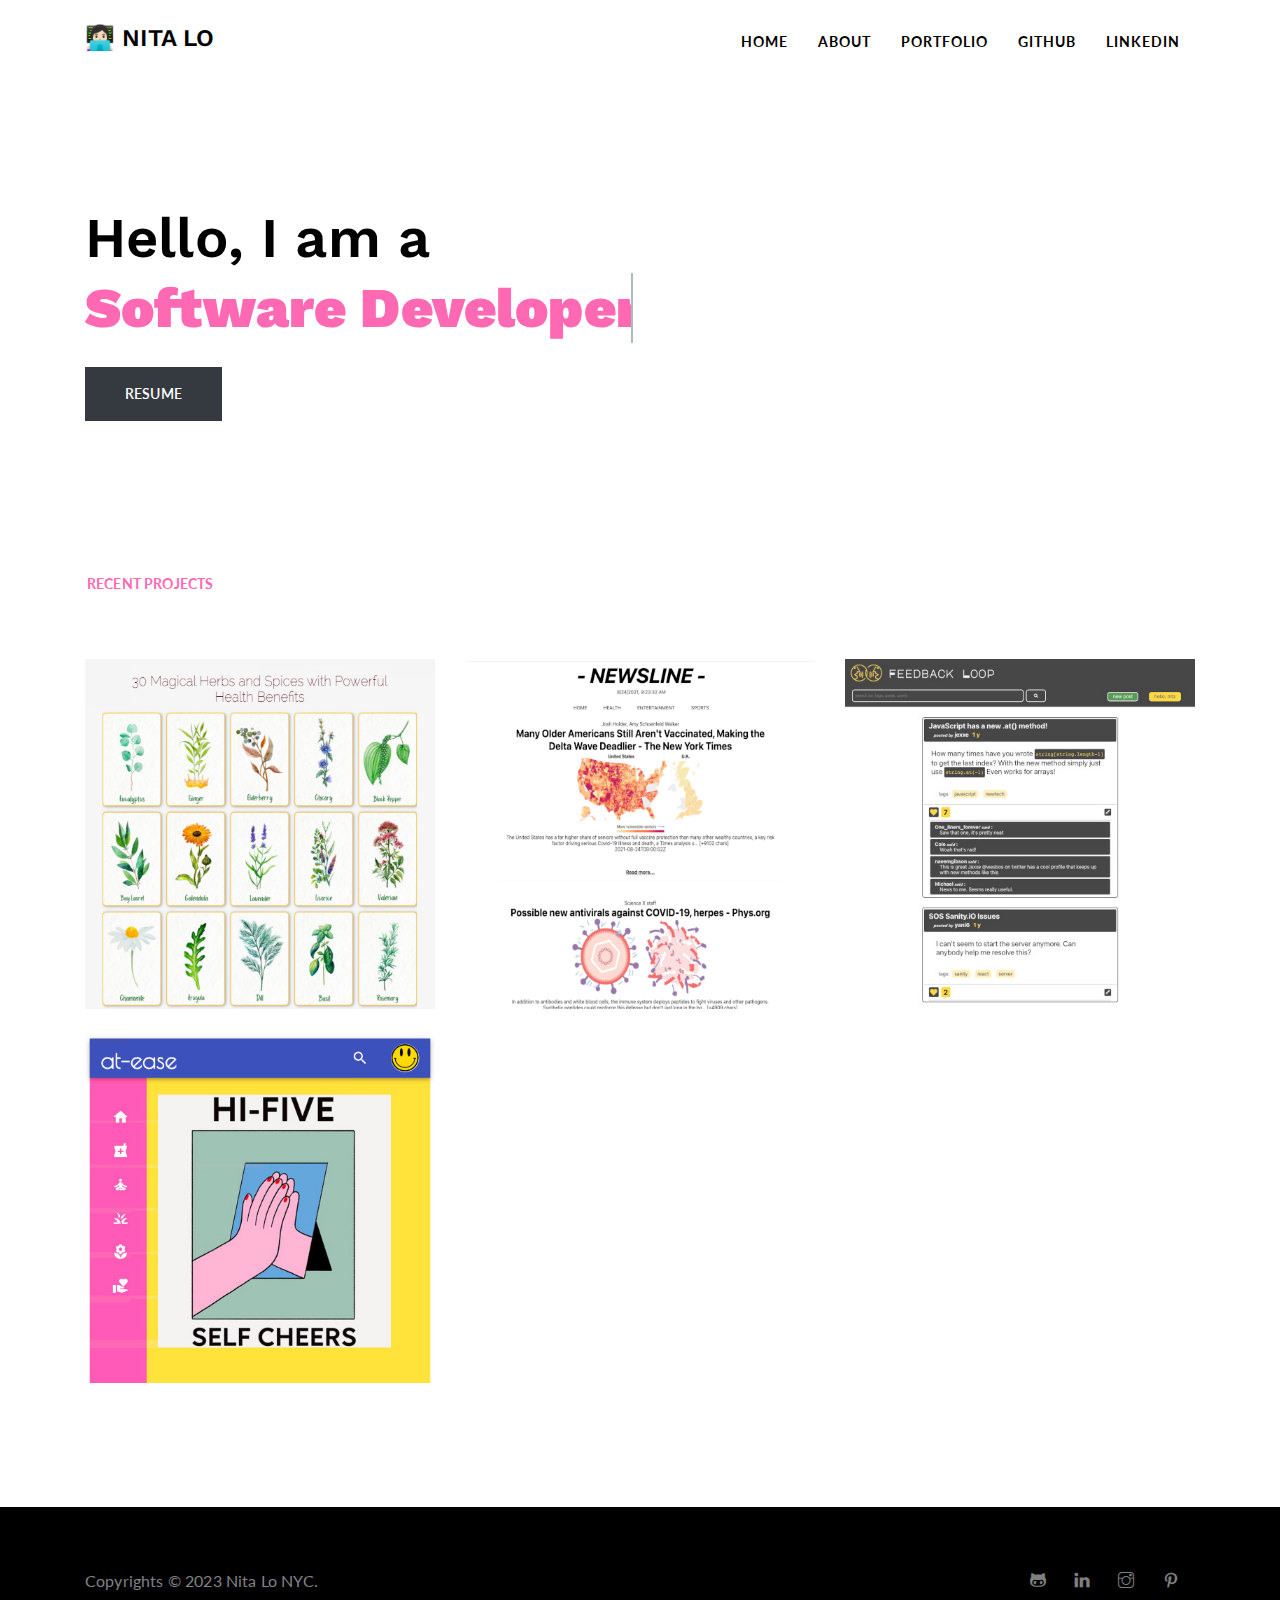
<file: theme/index.html>
<!DOCTYPE html>

<html lang="zxx">

<head>
  <meta charset="utf-8">
  <title>Nita Lo Portfolio</title>

  <!-- mobile responsive meta -->
  <meta name="viewport" content="width=device-width, initial-scale=1">
  <meta name="viewport" content="width=device-width, initial-scale=1, maximum-scale=1">
  
  <!-- theme meta -->
  <meta name="theme-name" content="thomson" />
  
  <!-- ** Plugins Needed for the Project ** -->
  <!-- Bootstrap -->
  <link rel="stylesheet" href="plugins/bootstrap/bootstrap.min.css">
  <link rel="stylesheet" href="plugins/themify/css/themify-icons.css">
  <link rel="stylesheet" href="plugins/counto/animate.css">
  <link rel="stylesheet" href="plugins/aos/aos.css">
  <link rel="stylesheet" href="plugins/owl-carousel/owl.carousel.min.css">
  <link rel="stylesheet" href="plugins/owl-carousel/owl.theme.default.min.css">
  <link rel="stylesheet" href="plugins/magnific-popup/magnific-popup.css">
  <link rel="stylesheet" href="plugins/animated-text/animated-text.css">

  <!-- Main Stylesheet -->
  <link href="css/style.css" rel="stylesheet">

</head>

<body>
  
<!-- Navigation Start -->
<!-- Header Start --> 

<nav class="navbar navbar-expand-lg  main-nav " id="navbar">
	<div class="container">
	  <a class="navbar-brand" href="index.html">
	  	<h3 alt="" class="img-fluid"> 👩🏻‍💻 NITA LO </h3>
	  </a>

	  <button class="navbar-toggler collapsed" type="button" data-toggle="collapse" data-target="#navbarsExample09" aria-controls="navbarsExample09" aria-expanded="false" aria-label="Toggle navigation">
		<span class="ti-align-justify"></span>
	  </button>
  
		  <div class="collapse navbar-collapse" id="navbarsExample09">
			<ul class="navbar-nav ml-auto">
			  <li class="nav-item  active"><a class="nav-link" href="index.html">Home</a></li>
			  <li class="nav-item"><a class="nav-link" href="about.html">About</a></li></li>
			  <li class="nav-item  active"><a class="nav-link" href="portfolio-3.html">Portfolio</a></li>
			  <li class="nav-item"><a class="nav-link" href="https://github.com/nlo88" target="_blank">GITHUB</a></li>
			  <li class="nav-item"><a class="nav-link" href="https://www.linkedin.com/in/nita-lo/" target="_blank">LinkedIn</a></li>
			</ul>
		</div>
	</div>
</nav>
<!-- Header Close --> 
<!-- Navigation End -->
<!-- Banner Start -->
<section class="section banner">
	<div class="container">
		<div class="row">
			<div class="col-lg-10">
				 <h2 class="cd-headline clip is-full-width mb-4 ">
					Hello, I am a <br>
                    <span class="cd-words-wrapper text-color">
                        <b class="is-visible"> Software Developer. </b>
                        <b> Front-end Developer. </b>
						<b> Full-Stack Developer. </b>
						<b> Creative Problem Solver. </b>
                    </span>
                </h2>
                <p>
				<a href='https://docs.google.com/document/d/1Wc_4KZqRQNPQm-SN6is-0Dg1IjFhxXesRz3NrgQhsQY/export?format=pdf' 
				class="btn btn-dark title="Read pdf"> Resume</a> 
				
				</p>
			</div>
		</div>
	</div>
</section>
<!-- Banner End -->

<!-- Portfolio start -->
<section class="portfolio ">
	<div class="container">
		<div class="row mb-5">
	      	<div class="col-10">
		        <div class="btn-group btn-group-toggle " data-toggle="buttons">
		          <label class="btn active ">
		            <input type="radio" name="shuffle-filter" value="all" checked="checked" />Recent Projects
		          </label>
		        </div>
	      	</div>
    	</div>	

		<div class="row shuffle-wrapper portfolio-gallery">
	      <div class="col-lg-4 col-6 mb-4 shuffle-item"  data-groups="[&quot;design&quot;,&quot;illustration&quot;]">
		      	<div class="position-relative inner-box">
		          <div class="image position-relative ">
	               <img src="images/portfolio/30 Magical Herbs300.jpg" alt="portfolio-image" class="img-fluid w-100 d-block">
	                <div class="overlay-box">
	                  <div class="overlay-inner">
	                    <a class="overlay-content" href="https://nlo88.github.io/Botanical-Flashcards/" target="_blank">
	                      <h5 class="mb-0">30 Magical Herbs and Spices.</h5>
	                      <p>JavaScript, CSS and HTML.</p>
	                    </a>
	                  </div>
	                </div> 
	            </div>
		      </div>
	      </div>

	      <div class="col-lg-4 col-6 mb-4 shuffle-item" data-groups="[&quot;branding&quot;]">
	        <div class="position-relative inner-box" >
	            <div class="image position-relative ">
	               <img src="images/portfolio/Newsline1000.png" alt="portfolio-image" class="img-fluid w-100 d-block">
	                <div class="overlay-box">
	                  <div class="overlay-inner">
		                    <a class="overlay-content" href="https://github.com/nlo88/newsline-app/tree/main/newsfeed-app" target="_blank">
		                      <h5 class="mb-0">Newsline.</h5>
		                      <p>NewsAPI.</p>
		                    </a>
	                	</div> 
		            </div>
		        </div>
		      </div>
	      </div>

	      <div class="col-lg-4 col-6 mb-4 shuffle-item" data-groups="[&quot;illustration&quot;]">
	        <div class="position-relative inner-box">
	            <div class="image position-relative ">
	               <img src="images/portfolio/Feedback Loop300.jpg" alt="portfolio-image" class="img-fluid w-100 d-block">
	                <div class="overlay-box">
	                  <div class="overlay-inner">
	                    <a class="overlay-content" href="https://github.com/Feedback-Loop-App/frontend" target="_blank">
	                      <h5 class="mb-0">Feedback Loop. </h5>
	                      <p>MERN stack sharing app for engineers.</p>
	                    </a>
	                  </div>
	                </div> 
	            </div>
	        </div>
	      </div>

	      <div class="col-lg-4 col-6 mb-4 shuffle-item" data-groups="[&quot;design&quot;,&quot;branding&quot;]">
	        <div class="position-relative inner-box">
	            <div class="image position-relative ">
	               <img src="images/portfolio/at-ease500.jpg" alt="portfolio-image" class="img-fluid w-100 d-block">
	                <div class="overlay-box">
	                  <div class="overlay-inner">
	                    <a class="overlay-content" href="https://github.com/nlo88/at-ease" target="_blank">
	                      <h5 class="mb-0">At-Ease.</h5>
	                      <p>A Wellness App.</p>
	                    </a>
	                  </div>
	                </div> 
	            </div>
	        </div>
	      </div>


	    </div>
	</div>
</section>
<!-- Portfolio End -->


			
<!-- Footer start -->
<section class="footer">
	<div class="container">
		<div class="row ">
			<div class="col-lg-6">
				<p class="mb-0">Copyrights © 2023 Nita Lo NYC.</p>
			</div>
			<div class="col-lg-6">
				<div class="widget footer-widget text-lg-right mt-5 mt-lg-0">
					<ul class="list-inline mb-0">
						
						<li class="list-inline-item"><a href="https://github.com/nlo88" target="_blank"><i class="ti-github mr-3"></i></a></li>
						<li class="list-inline-item"><a href="https://www.linkedin.com/in/nita-lo/" target="_blank"><i class="ti-linkedin mr-3"></i></a></li>
						<li class="list-inline-item"><a href="https://www.instagram.com/nloyelty/" target="_blank"><i class="ti-instagram mr-3"></i></a></li>
						<li class="list-inline-item"><a href="https://www.pinterest.com/sayadore/" target="_blank"><i class="ti-pinterest mr-3"></i></a></li>
						
					</ul>
				</div>
			</div>
		</div>
	</div>
</section>
<!-- Footer End -->

<!-- jQuery -->
<script src="plugins/jQuery/jquery.min.js"></script>
<!-- Bootstrap JS -->
<script src="plugins/bootstrap/bootstrap.min.js"></script>
<script src="plugins/aos/aos.js"></script>
<script src="plugins/owl-carousel/owl.carousel.min.js"></script>
<script src="plugins/shuffle/shuffle.min.js"></script>
<script src="plugins/magnific-popup/jquery.magnific-popup.min.js"></script>
<script src="plugins/animated-text/animated-text.js"></script>
<script src="plugins/counto/apear.js"></script>
<script src="plugins/counto/counTo.js"></script>

<!-- Main Script -->
<script src="js/script.js"></script>

</html>
</file>
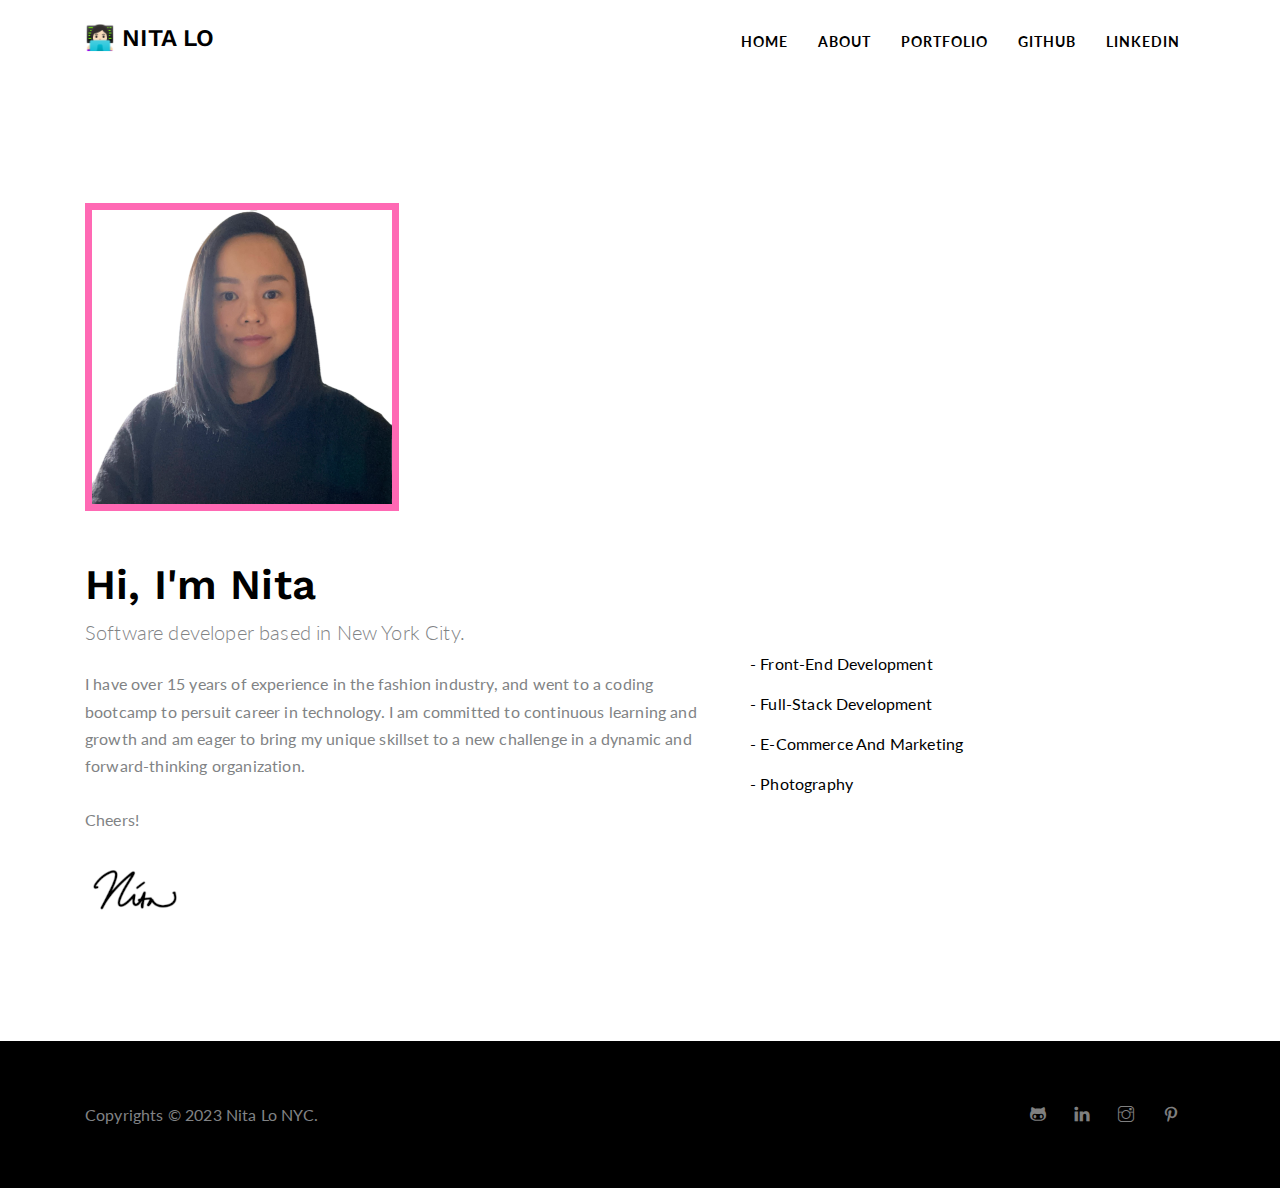
<file: theme/about.html>
<!DOCTYPE html>

<html lang="zxx">

<head>
  <meta charset="utf-8">
  <title>Nita Lo Portfolio</title>

  <!-- mobile responsive meta -->
  <meta name="viewport" content="width=device-width, initial-scale=1">
  <meta name="viewport" content="width=device-width, initial-scale=1, maximum-scale=1">
  
  <!-- ** Plugins Needed for the Project ** -->
  <!-- Bootstrap -->
  <link rel="stylesheet" href="plugins/bootstrap/bootstrap.min.css">
  <link rel="stylesheet" href="plugins/themify/css/themify-icons.css">
  <link rel="stylesheet" href="plugins/counto/animate.css">
  <link rel="stylesheet" href="plugins/aos/aos.css">
  <link rel="stylesheet" href="plugins/owl-carousel/owl.carousel.min.css">
  <link rel="stylesheet" href="plugins/owl-carousel/owl.theme.default.min.css">
  <link rel="stylesheet" href="plugins/magnific-popup/magnific-popup.css">
  <link rel="stylesheet" href="plugins/animated-text/animated-text.css">

  <!-- Main Stylesheet -->
  <link href="css/style.css" rel="stylesheet">

</head>

<body>
  
<!-- Navgiation Start -->
<!-- Header Start --> 

<nav class="navbar navbar-expand-lg  main-nav " id="navbar">
	<div class="container">
		<a class="navbar-brand" href="index.html">
			<h3 alt="" class="img-fluid">👩🏻‍💻 NITA LO</h3>
		</a>

	  <button class="navbar-toggler collapsed" type="button" data-toggle="collapse" data-target="#navbarsExample09" aria-controls="navbarsExample09" aria-expanded="false" aria-label="Toggle navigation">
		<span class="ti-align-justify"></span>
	  </button>
  
		  <div class="collapse navbar-collapse" id="navbarsExample09">
			<ul class="navbar-nav ml-auto">
			 	<li class="nav-item  active"><a class="nav-link" href="index.html">Home</a></li>
			  	<li class="nav-item"><a class="nav-link" href="about.html">About</a></li>
				<li class="nav-item  active"><a class="nav-link" href="portfolio-3.html">Portfolio</a></li>
				<li class="nav-item"><a class="nav-link" href="https://github.com/nlo88" target="_blank">GITHUB</a></li>
			  <li class="nav-item"><a class="nav-link" href="https://www.linkedin.com/in/nita-lo/" target="_blank">LinkedIn</a></li>
			</ul>
		</div>
	</div>
</nav>

<!-- Header Close --> 


<!-- Navigation ENd -->

<!-- Banner start -->
<section class="section banner-3">
	<div class="container">
		<div class="row justify-content-center align-items-center">
			<div class="col-lg-12">
				<div class="profile mb-5" >
					
					<img src="images/me72.png" alt="" class="img-fluid"
					style="border: 7px solid hotpink; padding: 2px margin 5px">
				</div>
			</div>
			<div class="col-lg-7">
				<h2>Hi, I'm Nita</h2>
				<p class="lead mb-4">Software developer based in New York City.</p>

				<p class="mb-4"> 
					I have over 15 years of experience in the fashion industry, and 
					went to a coding bootcamp to persuit career in technology.  
					I am committed to continuous learning and growth and am eager to bring 
					my unique skillset to a new challenge 
					in a dynamic and forward-thinking organization.

					<br>
					<br>
					Cheers!
				</p>
				<img src="images/nlosig.png" alt="" class="img-fluid">
			</div>

			<div class="col-lg-5">
				<ul class="list-unstyled mt-3 mb-5 about-list">
					<li>- Front-End Development</li>
					<li>- Full-Stack Development</li>
					<li>- E-Commerce and Marketing</li>
					<li>- Photography</li>
				</ul>
			</div>
		</div>
	</div>
</section>

<!-- Banner End -->



<!-- Skill Start -->
<!-- <section class="section skills">
	<div class="container">
		<div class="row">
			<div class="col-lg-4">
				<h3>My skills.</h3>
			</div>
			<div class="col-lg-8">
				<div class="progress-bar-content">
					<div class="progress-label d-flex align-items-center">
		                <div class="progress-title">JavaScript</div>
		                	<span class="progress-bar-units ml-auto">90%</span>
	            	</div>
					<div class="progress">
						  <div class="progress-bar" data-percent="90"></div>
					</div>
				</div>
				<div class="progress-bar-content">
					<div class="progress-label d-flex align-items-center">
		                <div class="progress-title">Design</div>
		                	<span class="progress-bar-units ml-auto">90%</span>
	            	</div>
					<div class="progress">
						  <div class="progress-bar" data-percent="90"></div>
					</div>
				</div>
				<div class="progress-bar-content">
					<div class="progress-label d-flex align-items-center">
		                <div class="progress-title">Digital Strategy</div>
		                	<span class="progress-bar-units ml-auto">75%</span>
	            	</div>
					<div class="progress">
						  <div class="progress-bar" data-percent="75"></div>
					</div>
				</div>
				<div class="progress-bar-content">
					<div class="progress-label d-flex align-items-center">
		                <div class="progress-title">Development</div>
		                	<span class="progress-bar-units ml-auto">85%</span>
	            	</div>
					<div class="progress">
						  <div class="progress-bar" data-percent="85"></div>
					</div>
				</div>
			</div>
		</div>
	</div>
</section> -->
<!-- Skill end -->


<!--  Footer Start-->
<section class="footer">
	<div class="container">
		<div class="row ">
			<div class="col-lg-6">
				<p class="mb-0">Copyrights © 2023 Nita Lo NYC.</p>
			</div>
			<div class="col-lg-6">
				<div class="widget footer-widget text-lg-right mt-5 mt-lg-0">
					<ul class="list-inline mb-0">
						
						<li class="list-inline-item"><a href="https://github.com/nlo88" target="_blank"><i class="ti-github mr-3"></i></a></li>
						<li class="list-inline-item"><a href="https://www.linkedin.com/in/nita-lo/" target="_blank"><i class="ti-linkedin mr-3"></i></a></li>
						<li class="list-inline-item"><a href="https://www.instagram.com/nloyelty/" target="_blank"><i class="ti-instagram mr-3"></i></a></li>
						<li class="list-inline-item"><a href="https://www.pinterest.com/sayadore/" target="_blank"><i class="ti-pinterest mr-3"></i></a></li>
						
					</ul>
				</div>
			</div>
		</div>
	</div>
</section>
<!-- Footer end -->

<!-- jQuery -->
<script src="plugins/jQuery/jquery.min.js"></script>
<!-- Bootstrap JS -->
<script src="plugins/bootstrap/bootstrap.min.js"></script>
<script src="plugins/aos/aos.js"></script>
<script src="plugins/owl-carousel/owl.carousel.min.js"></script>
<script src="plugins/shuffle/shuffle.min.js"></script>
<script src="plugins/magnific-popup/jquery.magnific-popup.min.js"></script>
<script src="plugins/animated-text/animated-text.js"></script>
<script src="plugins/counto/apear.js"></script>
<script src="plugins/counto/counTo.js"></script>

<!-- Main Script -->
<script src="js/script.js"></script>

</html>
</file>
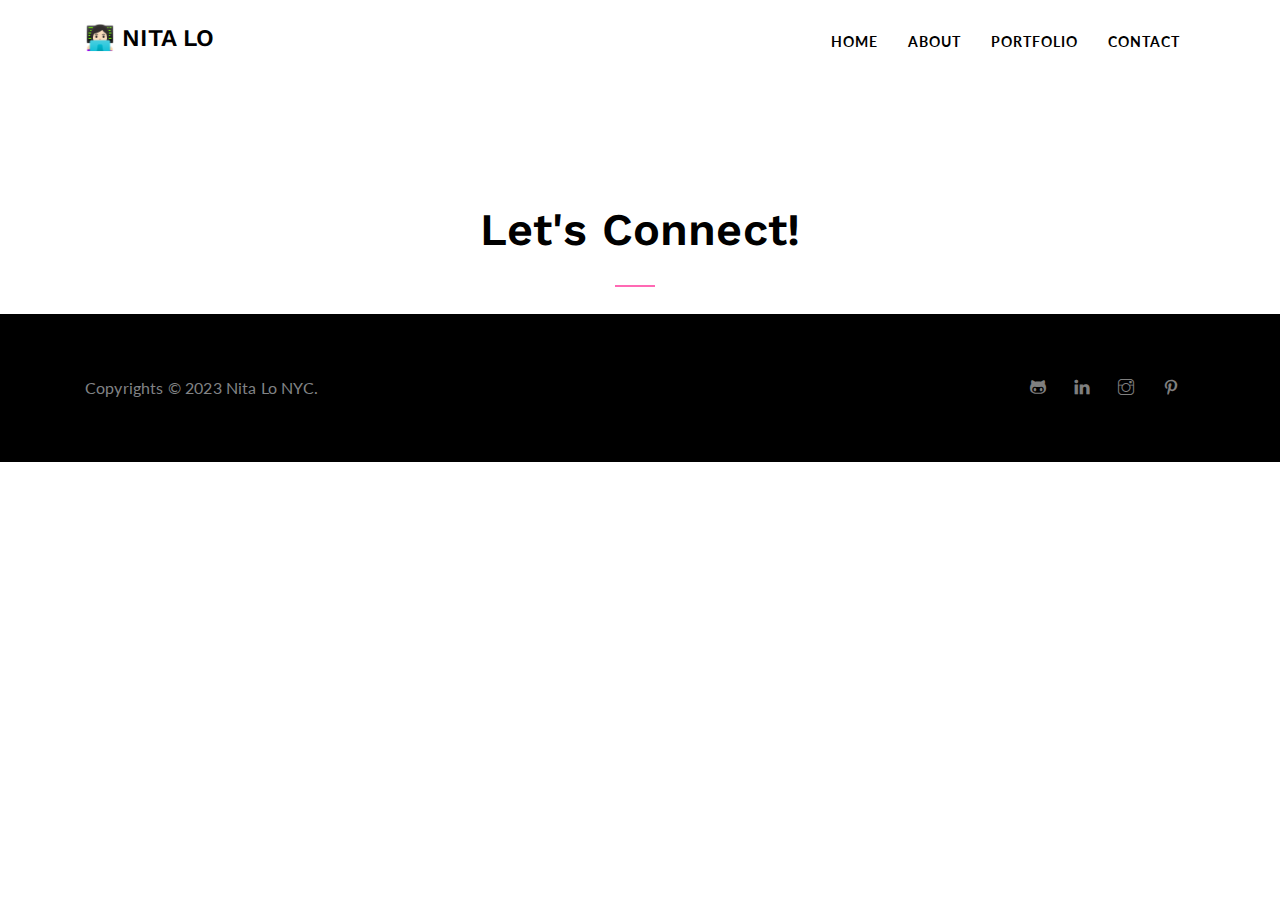
<file: theme/contact.html>
<!DOCTYPE html>

<!--
 // WEBSITE: https://themefisher.com
 // TWITTER: https://twitter.com/themefisher
 // FACEBOOK: https://www.facebook.com/themefisher
 // GITHUB: https://github.com/themefisher/
-->

<html lang="zxx">

<head>
  <meta charset="utf-8">
  <title>Nita Lo Portfolio</title>

  <!-- mobile responsive meta -->
  <meta name="viewport" content="width=device-width, initial-scale=1">
  <meta name="viewport" content="width=device-width, initial-scale=1, maximum-scale=1">
  
  <!-- ** Plugins Needed for the Project ** -->
  <!-- Bootstrap -->
  <link rel="stylesheet" href="plugins/bootstrap/bootstrap.min.css">
  <link rel="stylesheet" href="plugins/themify/css/themify-icons.css">
  <link rel="stylesheet" href="plugins/counto/animate.css">
  <link rel="stylesheet" href="plugins/aos/aos.css">
  <link rel="stylesheet" href="plugins/owl-carousel/owl.carousel.min.css">
  <link rel="stylesheet" href="plugins/owl-carousel/owl.theme.default.min.css">
  <link rel="stylesheet" href="plugins/magnific-popup/magnific-popup.css">
  <link rel="stylesheet" href="plugins/animated-text/animated-text.css">

  <!-- Main Stylesheet -->
  <link href="css/style.css" rel="stylesheet">

</head>

<body>
  
<!-- Header Start --> 

<nav class="navbar navbar-expand-lg  main-nav " id="navbar">
	<div class="container">
        <a class="navbar-brand" href="index.html">
            <h3 alt="" class="img-fluid">👩🏻‍💻 NITA LO</h3>
        </a>

	  <button class="navbar-toggler collapsed" type="button" data-toggle="collapse" data-target="#navbarsExample09" aria-controls="navbarsExample09" aria-expanded="false" aria-label="Toggle navigation">
		<span class="ti-align-justify"></span>
	  </button>
  
		  <div class="collapse navbar-collapse" id="navbarsExample09">
			<ul class="navbar-nav ml-auto">
			  <li class="nav-item  active"><a class="nav-link" href="index.html">Home</a></li>

              <li class="nav-item"><a class="nav-link" href="about.html">About</a></li>
			  
			  </li>

              <li class="nav-item  active"><a class="nav-link" href="portfolio-3.html">Portfolio</a></li>
			    
			   
			   <li class="nav-item"><a class="nav-link" href="contact.html">Contact</a></li>
			</ul>
		</div>
	</div>
</nav>

<!-- Header Close --> 


<section class="page-title section pb-0">
  <div class="container">
    <div class="row">
      <div class="col-lg-12">
        <div class="text-center">
          <h1 class="text-capitalize mb-0 text-lg">Let's Connect!</h1>
        </div>
      </div>
    </div>
  </div>
</section>

<img>
<img>

       

</div>


</section>

<section class="footer">
	<div class="container">
		<div class="row ">
			<div class="col-lg-6">
				<p class="mb-0">Copyrights © 2023 Nita Lo NYC.</p>
			</div>
			<div class="col-lg-6">
				<div class="widget footer-widget text-lg-right mt-5 mt-lg-0">
					<ul class="list-inline mb-0">
						
						<li class="list-inline-item"><a href="https://github.com/nlo88" target="_blank"><i class="ti-github mr-3"></i></a></li>
						<li class="list-inline-item"><a href="https://www.linkedin.com/in/nita-lo/" target="_blank"><i class="ti-linkedin mr-3"></i></a></li>
						<li class="list-inline-item"><a href="https://www.instagram.com/nloyelty/" target="_blank"><i class="ti-instagram mr-3"></i></a></li>
						<li class="list-inline-item"><a href="https://www.pinterest.com/sayadore/" target="_blank"><i class="ti-pinterest mr-3"></i></a></li>
						
					</ul>
				</div>
			</div>
		</div>
	</div>
</section>
<!-- jQuery -->
<script src="plugins/jQuery/jquery.min.js"></script>
<!-- Bootstrap JS -->
<script src="plugins/bootstrap/bootstrap.min.js"></script>
<script src="plugins/aos/aos.js"></script>
<script src="plugins/owl-carousel/owl.carousel.min.js"></script>
<script src="plugins/shuffle/shuffle.min.js"></script>
<script src="plugins/magnific-popup/jquery.magnific-popup.min.js"></script>
<script src="plugins/animated-text/animated-text.js"></script>
<script src="plugins/counto/apear.js"></script>
<script src="plugins/counto/counTo.js"></script>

<!-- Main Script -->
<script src="js/script.js"></script>

</html>
</file>
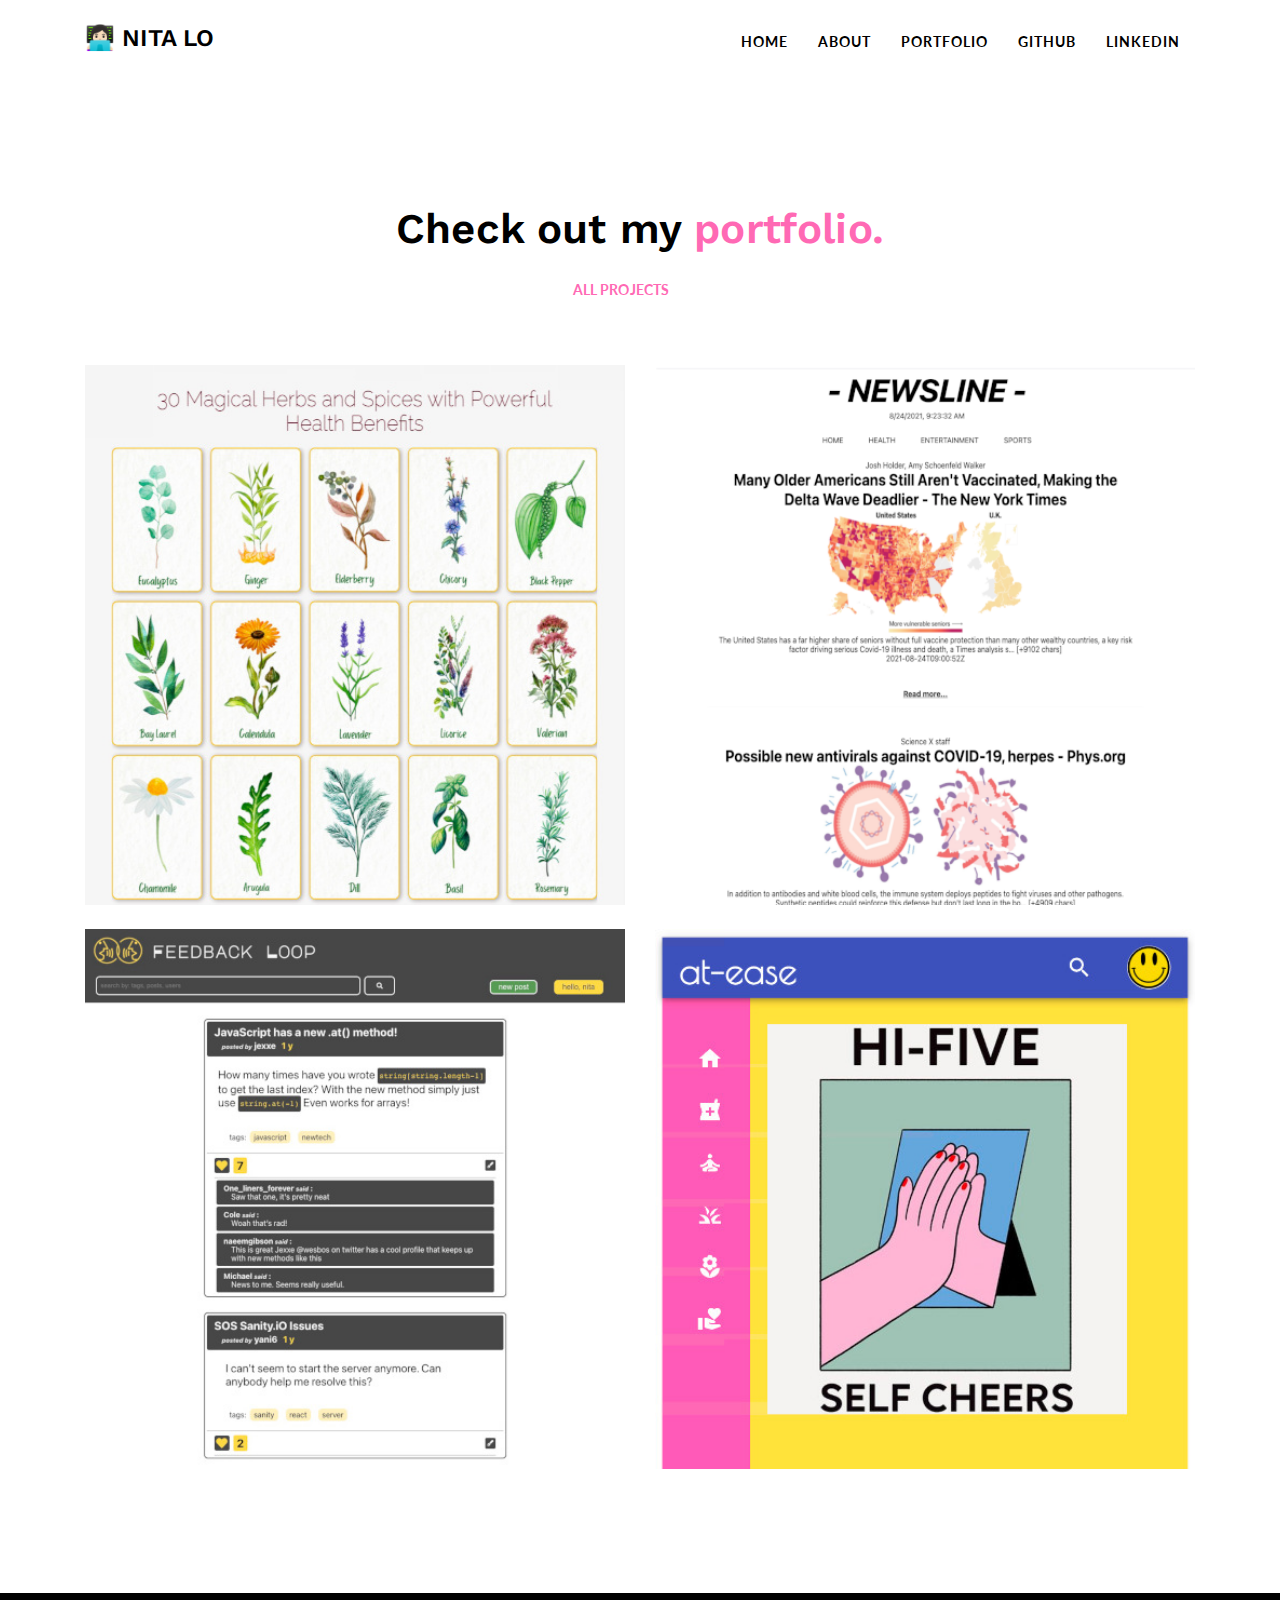
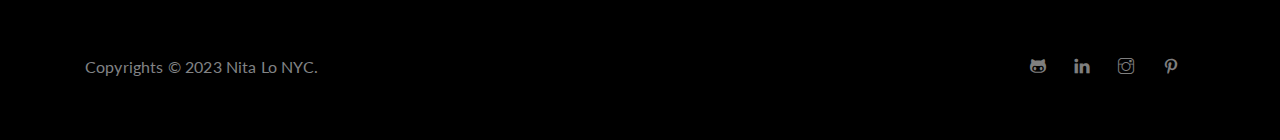
<file: theme/portfolio-3.html>
<!DOCTYPE html>

<html lang="zxx">

<head>
  <meta charset="utf-8">
  <title>Nita Lo Portfolio</title>

  <!-- mobile responsive meta -->
  <meta name="viewport" content="width=device-width, initial-scale=1">
  <meta name="viewport" content="width=device-width, initial-scale=1, maximum-scale=1">
  
  <!-- ** Plugins Needed for the Project ** -->
  <!-- Bootstrap -->
  <link rel="stylesheet" href="plugins/bootstrap/bootstrap.min.css">
  <link rel="stylesheet" href="plugins/themify/css/themify-icons.css">
  <link rel="stylesheet" href="plugins/counto/animate.css">
  <link rel="stylesheet" href="plugins/aos/aos.css">
  <link rel="stylesheet" href="plugins/owl-carousel/owl.carousel.min.css">
  <link rel="stylesheet" href="plugins/owl-carousel/owl.theme.default.min.css">
  <link rel="stylesheet" href="plugins/magnific-popup/magnific-popup.css">
  <link rel="stylesheet" href="plugins/animated-text/animated-text.css">

  <!-- Main Stylesheet -->
  <link href="css/style.css" rel="stylesheet">

</head>

<body>
  
<!-- Header Start --> 

<nav class="navbar navbar-expand-lg  main-nav " id="navbar">
	<div class="container">
		<a class="navbar-brand" href="index.html">
			<h3 alt="" class="img-fluid"> 👩🏻‍💻 NITA LO </h3>
		</a>

	  <button class="navbar-toggler collapsed" type="button" data-toggle="collapse" data-target="#navbarsExample09" aria-controls="navbarsExample09" aria-expanded="false" aria-label="Toggle navigation">
		<span class="ti-align-justify"></span>
	  </button>
  
		  <div class="collapse navbar-collapse" id="navbarsExample09">
			<ul class="navbar-nav ml-auto">
			  <li class="nav-item  active"><a class="nav-link" href="index.html">Home</a></li>
			  <li class="nav-item  active"><a class="nav-link" href="about.html">About</a></li>
			  <li class="nav-item  active"><a class="nav-link" href="portfolio-3.html">Portfolio</a></li>
			  <li class="nav-item"><a class="nav-link" href="https://github.com/nlo88" target="_blank">GITHUB</a></li>
			  <li class="nav-item"><a class="nav-link" href="https://www.linkedin.com/in/nita-lo/" target="_blank">LinkedIn</a></li>
			</ul>
		</div>
	</div>
</nav>

<!-- Header Close --> 


<section class="section banner pb-0">
	<div class="container">
		<div class="row justify-content-center">
			<div class="col-lg-8 text-center">
				<h2>Check out my <span class="text-color">portfolio.</span> </h2>
			</div>
		</div>
	</div>
</section>

<section class=" portfolio ">
	<div class="container">
		<div class="row mb-5 justify-content-center">
	      	<div class="col-10 text-center">
		        <div class="btn-group btn-group-toggle " data-toggle="buttons">
		          <label class="btn active ">
		            <input type="radio" name="shuffle-filter" value="all" checked="checked" />All Projects
		          </label>
		          
		        </div>
	      	</div>
    	</div>	

		<div class="row shuffle-wrapper portfolio-gallery">
	      <div class="col-lg-6 col-6 mb-4 shuffle-item"  data-groups="[&quot;design&quot;,&quot;illustration&quot;]">
		      	<div class="position-relative inner-box">
		          <div class="image position-relative ">
	               <img src="images/portfolio/30 Magical Herbs300.jpg" alt="portfolio-image" class="img-fluid w-100 d-block">
	                <div class="overlay-box">
	                  <div class="overlay-inner">
	                    <a class="overlay-content" href="https://nlo88.github.io/Botanical-Flashcards/" target="_blank">
	                      <h5 class="mb-0">30 Magical Herbs and Spices.</h5>
	                      <p>My very first project using Javascript, CSS and HTML.</p>
	                    </a>
	                  </div>
	                </div> 
	            </div>
		      </div>
	      </div>

	      <div class="col-lg-6 col-6 mb-4 shuffle-item" data-groups="[&quot;branding&quot;]">
	        <div class="position-relative inner-box" >
	            <div class="image position-relative ">
	               <img src="images/portfolio/Newsline1000.png" alt="portfolio-image" class="img-fluid w-100 d-block">
	                <div class="overlay-box">
	                  <div class="overlay-inner">
	                    <a class="overlay-content" href="https://github.com/nlo88/newsline-app/tree/main/newsfeed-app" target="_blank">
	                      <h5 class="mb-0">Newsline.</h5>
	                      <p>A Curated daily news app created using React and newsAPI.</p>
	                    </a>
	                </div> 
	            </div>
	        </div>
	      </div>
	      </div>

	      <div class="col-lg-46 col-6 mb-4 shuffle-item" data-groups="[&quot;illustration&quot;]">
	        <div class="position-relative inner-box">
	            <div class="image position-relative ">
	               <img src="images/portfolio/Feedback Loop300.jpg" alt="portfolio-image" class="img-fluid w-100 d-block">
	                <div class="overlay-box">
	                  <div class="overlay-inner">
	                    <a class="overlay-content" href="https://github.com/Feedback-Loop-App/frontend" target="_blank">
	                      <h5 class="mb-0">Feedback Loop. </h5>
	                      <p>As part of team project, 
							we created a MERN stack note sharing app 
							where engineers can connect, share and help their peers. </p>
	                    </a>
	                  </div>
	                </div> 
	            </div>
	        </div>
	      </div>

	      <div class="col-lg-6 col-6 mb-4 shuffle-item" data-groups="[&quot;design&quot;,&quot;branding&quot;]">
	        <div class="position-relative inner-box">
	            <div class="image position-relative ">
	               <img src="images/portfolio/at-ease500.jpg" alt="portfolio-image" class="img-fluid w-100 d-block">
	                <div class="overlay-box">
	                  <div class="overlay-inner">
	                    <a class="overlay-content" href="https://github.com/nlo88/at-ease" target="_blank">
	                      <h5 class="mb-0">At-Ease.</h5>
	                      <p>A full-stack application created using React, 
							Material UI, Python / Django, and CRUD rest framework API.</p>
	                    </a>
	                  </div>
	                </div> 
	            </div>
	        </div>
		</div>
	    </div>
	</div>
</section>


<!-- Footer start -->
<section class="footer">
	<div class="container">
		<div class="row ">
			<div class="col-lg-6">
				<p class="mb-0">Copyrights © 2023 Nita Lo NYC.</p>
			</div>
			<div class="col-lg-6">
				<div class="widget footer-widget text-lg-right mt-5 mt-lg-0">
					<ul class="list-inline mb-0">
	
						<li class="list-inline-item"><a href="https://github.com/nlo88" target="_blank"><i class="ti-github mr-3"></i></a></li>
						<li class="list-inline-item"><a href="https://www.linkedin.com/in/nita-lo/" target="_blank"><i class="ti-linkedin mr-3"></i></a></li>
						<li class="list-inline-item"><a href="https://www.instagram.com/nloyelty/" target="_blank"><i class="ti-instagram mr-3"></i></a></li>
						<li class="list-inline-item"><a href="https://www.pinterest.com/sayadore/" target="_blank"><i class="ti-pinterest mr-3"></i></a></li>
						
					</ul>
				</div>
			</div>
		</div>
	</div>
</section>
<!-- Footer End -->

<!-- jQuery -->
<script src="plugins/jQuery/jquery.min.js"></script>
<!-- Bootstrap JS -->
<script src="plugins/bootstrap/bootstrap.min.js"></script>
<script src="plugins/aos/aos.js"></script>
<script src="plugins/owl-carousel/owl.carousel.min.js"></script>
<script src="plugins/shuffle/shuffle.min.js"></script>
<script src="plugins/magnific-popup/jquery.magnific-popup.min.js"></script>
<script src="plugins/animated-text/animated-text.js"></script>
<script src="plugins/counto/apear.js"></script>
<script src="plugins/counto/counTo.js"></script>

<!-- Main Script -->
<script src="js/script.js"></script>

</html>
</file>
<file: theme/plugins/themify/css/themify-icons.css>
@font-face {
	font-family: 'themify';
	src:url('../fonts/themify.eot');
	src:url('../fonts/themify.eot?#iefix') format('embedded-opentype'),
		url('../fonts/themify.woff') format('woff'),
		url('../fonts/themify.ttf') format('truetype'),
		url('../fonts/themify.svg') format('svg');
	font-weight: normal;
	font-style: normal;
}

[class^="ti-"], [class*=" ti-"] {
	font-family: 'themify';
	speak: none;
	font-style: normal;
	font-weight: normal;
	font-variant: normal;
	text-transform: none;
	line-height: 1;

	/* Better Font Rendering =========== */
	-webkit-font-smoothing: antialiased;
	-moz-osx-font-smoothing: grayscale;
}

.ti-wand:before {
	content: "\e600";
}
.ti-volume:before {
	content: "\e601";
}
.ti-user:before {
	content: "\e602";
}
.ti-unlock:before {
	content: "\e603";
}
.ti-unlink:before {
	content: "\e604";
}
.ti-trash:before {
	content: "\e605";
}
.ti-thought:before {
	content: "\e606";
}
.ti-target:before {
	content: "\e607";
}
.ti-tag:before {
	content: "\e608";
}
.ti-tablet:before {
	content: "\e609";
}
.ti-star:before {
	content: "\e60a";
}
.ti-spray:before {
	content: "\e60b";
}
.ti-signal:before {
	content: "\e60c";
}
.ti-shopping-cart:before {
	content: "\e60d";
}
.ti-shopping-cart-full:before {
	content: "\e60e";
}
.ti-settings:before {
	content: "\e60f";
}
.ti-search:before {
	content: "\e610";
}
.ti-zoom-in:before {
	content: "\e611";
}
.ti-zoom-out:before {
	content: "\e612";
}
.ti-cut:before {
	content: "\e613";
}
.ti-ruler:before {
	content: "\e614";
}
.ti-ruler-pencil:before {
	content: "\e615";
}
.ti-ruler-alt:before {
	content: "\e616";
}
.ti-bookmark:before {
	content: "\e617";
}
.ti-bookmark-alt:before {
	content: "\e618";
}
.ti-reload:before {
	content: "\e619";
}
.ti-plus:before {
	content: "\e61a";
}
.ti-pin:before {
	content: "\e61b";
}
.ti-pencil:before {
	content: "\e61c";
}
.ti-pencil-alt:before {
	content: "\e61d";
}
.ti-paint-roller:before {
	content: "\e61e";
}
.ti-paint-bucket:before {
	content: "\e61f";
}
.ti-na:before {
	content: "\e620";
}
.ti-mobile:before {
	content: "\e621";
}
.ti-minus:before {
	content: "\e622";
}
.ti-medall:before {
	content: "\e623";
}
.ti-medall-alt:before {
	content: "\e624";
}
.ti-marker:before {
	content: "\e625";
}
.ti-marker-alt:before {
	content: "\e626";
}
.ti-arrow-up:before {
	content: "\e627";
}
.ti-arrow-right:before {
	content: "\e628";
}
.ti-arrow-left:before {
	content: "\e629";
}
.ti-arrow-down:before {
	content: "\e62a";
}
.ti-lock:before {
	content: "\e62b";
}
.ti-location-arrow:before {
	content: "\e62c";
}
.ti-link:before {
	content: "\e62d";
}
.ti-layout:before {
	content: "\e62e";
}
.ti-layers:before {
	content: "\e62f";
}
.ti-layers-alt:before {
	content: "\e630";
}
.ti-key:before {
	content: "\e631";
}
.ti-import:before {
	content: "\e632";
}
.ti-image:before {
	content: "\e633";
}
.ti-heart:before {
	content: "\e634";
}
.ti-heart-broken:before {
	content: "\e635";
}
.ti-hand-stop:before {
	content: "\e636";
}
.ti-hand-open:before {
	content: "\e637";
}
.ti-hand-drag:before {
	content: "\e638";
}
.ti-folder:before {
	content: "\e639";
}
.ti-flag:before {
	content: "\e63a";
}
.ti-flag-alt:before {
	content: "\e63b";
}
.ti-flag-alt-2:before {
	content: "\e63c";
}
.ti-eye:before {
	content: "\e63d";
}
.ti-export:before {
	content: "\e63e";
}
.ti-exchange-vertical:before {
	content: "\e63f";
}
.ti-desktop:before {
	content: "\e640";
}
.ti-cup:before {
	content: "\e641";
}
.ti-crown:before {
	content: "\e642";
}
.ti-comments:before {
	content: "\e643";
}
.ti-comment:before {
	content: "\e644";
}
.ti-comment-alt:before {
	content: "\e645";
}
.ti-close:before {
	content: "\e646";
}
.ti-clip:before {
	content: "\e647";
}
.ti-angle-up:before {
	content: "\e648";
}
.ti-angle-right:before {
	content: "\e649";
}
.ti-angle-left:before {
	content: "\e64a";
}
.ti-angle-down:before {
	content: "\e64b";
}
.ti-check:before {
	content: "\e64c";
}
.ti-check-box:before {
	content: "\e64d";
}
.ti-camera:before {
	content: "\e64e";
}
.ti-announcement:before {
	content: "\e64f";
}
.ti-brush:before {
	content: "\e650";
}
.ti-briefcase:before {
	content: "\e651";
}
.ti-bolt:before {
	content: "\e652";
}
.ti-bolt-alt:before {
	content: "\e653";
}
.ti-blackboard:before {
	content: "\e654";
}
.ti-bag:before {
	content: "\e655";
}
.ti-move:before {
	content: "\e656";
}
.ti-arrows-vertical:before {
	content: "\e657";
}
.ti-arrows-horizontal:before {
	content: "\e658";
}
.ti-fullscreen:before {
	content: "\e659";
}
.ti-arrow-top-right:before {
	content: "\e65a";
}
.ti-arrow-top-left:before {
	content: "\e65b";
}
.ti-arrow-circle-up:before {
	content: "\e65c";
}
.ti-arrow-circle-right:before {
	content: "\e65d";
}
.ti-arrow-circle-left:before {
	content: "\e65e";
}
.ti-arrow-circle-down:before {
	content: "\e65f";
}
.ti-angle-double-up:before {
	content: "\e660";
}
.ti-angle-double-right:before {
	content: "\e661";
}
.ti-angle-double-left:before {
	content: "\e662";
}
.ti-angle-double-down:before {
	content: "\e663";
}
.ti-zip:before {
	content: "\e664";
}
.ti-world:before {
	content: "\e665";
}
.ti-wheelchair:before {
	content: "\e666";
}
.ti-view-list:before {
	content: "\e667";
}
.ti-view-list-alt:before {
	content: "\e668";
}
.ti-view-grid:before {
	content: "\e669";
}
.ti-uppercase:before {
	content: "\e66a";
}
.ti-upload:before {
	content: "\e66b";
}
.ti-underline:before {
	content: "\e66c";
}
.ti-truck:before {
	content: "\e66d";
}
.ti-timer:before {
	content: "\e66e";
}
.ti-ticket:before {
	content: "\e66f";
}
.ti-thumb-up:before {
	content: "\e670";
}
.ti-thumb-down:before {
	content: "\e671";
}
.ti-text:before {
	content: "\e672";
}
.ti-stats-up:before {
	content: "\e673";
}
.ti-stats-down:before {
	content: "\e674";
}
.ti-split-v:before {
	content: "\e675";
}
.ti-split-h:before {
	content: "\e676";
}
.ti-smallcap:before {
	content: "\e677";
}
.ti-shine:before {
	content: "\e678";
}
.ti-shift-right:before {
	content: "\e679";
}
.ti-shift-left:before {
	content: "\e67a";
}
.ti-shield:before {
	content: "\e67b";
}
.ti-notepad:before {
	content: "\e67c";
}
.ti-server:before {
	content: "\e67d";
}
.ti-quote-right:before {
	content: "\e67e";
}
.ti-quote-left:before {
	content: "\e67f";
}
.ti-pulse:before {
	content: "\e680";
}
.ti-printer:before {
	content: "\e681";
}
.ti-power-off:before {
	content: "\e682";
}
.ti-plug:before {
	content: "\e683";
}
.ti-pie-chart:before {
	content: "\e684";
}
.ti-paragraph:before {
	content: "\e685";
}
.ti-panel:before {
	content: "\e686";
}
.ti-package:before {
	content: "\e687";
}
.ti-music:before {
	content: "\e688";
}
.ti-music-alt:before {
	content: "\e689";
}
.ti-mouse:before {
	content: "\e68a";
}
.ti-mouse-alt:before {
	content: "\e68b";
}
.ti-money:before {
	content: "\e68c";
}
.ti-microphone:before {
	content: "\e68d";
}
.ti-menu:before {
	content: "\e68e";
}
.ti-menu-alt:before {
	content: "\e68f";
}
.ti-map:before {
	content: "\e690";
}
.ti-map-alt:before {
	content: "\e691";
}
.ti-loop:before {
	content: "\e692";
}
.ti-location-pin:before {
	content: "\e693";
}
.ti-list:before {
	content: "\e694";
}
.ti-light-bulb:before {
	content: "\e695";
}
.ti-Italic:before {
	content: "\e696";
}
.ti-info:before {
	content: "\e697";
}
.ti-infinite:before {
	content: "\e698";
}
.ti-id-badge:before {
	content: "\e699";
}
.ti-hummer:before {
	content: "\e69a";
}
.ti-home:before {
	content: "\e69b";
}
.ti-help:before {
	content: "\e69c";
}
.ti-headphone:before {
	content: "\e69d";
}
.ti-harddrives:before {
	content: "\e69e";
}
.ti-harddrive:before {
	content: "\e69f";
}
.ti-gift:before {
	content: "\e6a0";
}
.ti-game:before {
	content: "\e6a1";
}
.ti-filter:before {
	content: "\e6a2";
}
.ti-files:before {
	content: "\e6a3";
}
.ti-file:before {
	content: "\e6a4";
}
.ti-eraser:before {
	content: "\e6a5";
}
.ti-envelope:before {
	content: "\e6a6";
}
.ti-download:before {
	content: "\e6a7";
}
.ti-direction:before {
	content: "\e6a8";
}
.ti-direction-alt:before {
	content: "\e6a9";
}
.ti-dashboard:before {
	content: "\e6aa";
}
.ti-control-stop:before {
	content: "\e6ab";
}
.ti-control-shuffle:before {
	content: "\e6ac";
}
.ti-control-play:before {
	content: "\e6ad";
}
.ti-control-pause:before {
	content: "\e6ae";
}
.ti-control-forward:before {
	content: "\e6af";
}
.ti-control-backward:before {
	content: "\e6b0";
}
.ti-cloud:before {
	content: "\e6b1";
}
.ti-cloud-up:before {
	content: "\e6b2";
}
.ti-cloud-down:before {
	content: "\e6b3";
}
.ti-clipboard:before {
	content: "\e6b4";
}
.ti-car:before {
	content: "\e6b5";
}
.ti-calendar:before {
	content: "\e6b6";
}
.ti-book:before {
	content: "\e6b7";
}
.ti-bell:before {
	content: "\e6b8";
}
.ti-basketball:before {
	content: "\e6b9";
}
.ti-bar-chart:before {
	content: "\e6ba";
}
.ti-bar-chart-alt:before {
	content: "\e6bb";
}
.ti-back-right:before {
	content: "\e6bc";
}
.ti-back-left:before {
	content: "\e6bd";
}
.ti-arrows-corner:before {
	content: "\e6be";
}
.ti-archive:before {
	content: "\e6bf";
}
.ti-anchor:before {
	content: "\e6c0";
}
.ti-align-right:before {
	content: "\e6c1";
}
.ti-align-left:before {
	content: "\e6c2";
}
.ti-align-justify:before {
	content: "\e6c3";
}
.ti-align-center:before {
	content: "\e6c4";
}
.ti-alert:before {
	content: "\e6c5";
}
.ti-alarm-clock:before {
	content: "\e6c6";
}
.ti-agenda:before {
	content: "\e6c7";
}
.ti-write:before {
	content: "\e6c8";
}
.ti-window:before {
	content: "\e6c9";
}
.ti-widgetized:before {
	content: "\e6ca";
}
.ti-widget:before {
	content: "\e6cb";
}
.ti-widget-alt:before {
	content: "\e6cc";
}
.ti-wallet:before {
	content: "\e6cd";
}
.ti-video-clapper:before {
	content: "\e6ce";
}
.ti-video-camera:before {
	content: "\e6cf";
}
.ti-vector:before {
	content: "\e6d0";
}
.ti-themify-logo:before {
	content: "\e6d1";
}
.ti-themify-favicon:before {
	content: "\e6d2";
}
.ti-themify-favicon-alt:before {
	content: "\e6d3";
}
.ti-support:before {
	content: "\e6d4";
}
.ti-stamp:before {
	content: "\e6d5";
}
.ti-split-v-alt:before {
	content: "\e6d6";
}
.ti-slice:before {
	content: "\e6d7";
}
.ti-shortcode:before {
	content: "\e6d8";
}
.ti-shift-right-alt:before {
	content: "\e6d9";
}
.ti-shift-left-alt:before {
	content: "\e6da";
}
.ti-ruler-alt-2:before {
	content: "\e6db";
}
.ti-receipt:before {
	content: "\e6dc";
}
.ti-pin2:before {
	content: "\e6dd";
}
.ti-pin-alt:before {
	content: "\e6de";
}
.ti-pencil-alt2:before {
	content: "\e6df";
}
.ti-palette:before {
	content: "\e6e0";
}
.ti-more:before {
	content: "\e6e1";
}
.ti-more-alt:before {
	content: "\e6e2";
}
.ti-microphone-alt:before {
	content: "\e6e3";
}
.ti-magnet:before {
	content: "\e6e4";
}
.ti-line-double:before {
	content: "\e6e5";
}
.ti-line-dotted:before {
	content: "\e6e6";
}
.ti-line-dashed:before {
	content: "\e6e7";
}
.ti-layout-width-full:before {
	content: "\e6e8";
}
.ti-layout-width-default:before {
	content: "\e6e9";
}
.ti-layout-width-default-alt:before {
	content: "\e6ea";
}
.ti-layout-tab:before {
	content: "\e6eb";
}
.ti-layout-tab-window:before {
	content: "\e6ec";
}
.ti-layout-tab-v:before {
	content: "\e6ed";
}
.ti-layout-tab-min:before {
	content: "\e6ee";
}
.ti-layout-slider:before {
	content: "\e6ef";
}
.ti-layout-slider-alt:before {
	content: "\e6f0";
}
.ti-layout-sidebar-right:before {
	content: "\e6f1";
}
.ti-layout-sidebar-none:before {
	content: "\e6f2";
}
.ti-layout-sidebar-left:before {
	content: "\e6f3";
}
.ti-layout-placeholder:before {
	content: "\e6f4";
}
.ti-layout-menu:before {
	content: "\e6f5";
}
.ti-layout-menu-v:before {
	content: "\e6f6";
}
.ti-layout-menu-separated:before {
	content: "\e6f7";
}
.ti-layout-menu-full:before {
	content: "\e6f8";
}
.ti-layout-media-right-alt:before {
	content: "\e6f9";
}
.ti-layout-media-right:before {
	content: "\e6fa";
}
.ti-layout-media-overlay:before {
	content: "\e6fb";
}
.ti-layout-media-overlay-alt:before {
	content: "\e6fc";
}
.ti-layout-media-overlay-alt-2:before {
	content: "\e6fd";
}
.ti-layout-media-left-alt:before {
	content: "\e6fe";
}
.ti-layout-media-left:before {
	content: "\e6ff";
}
.ti-layout-media-center-alt:before {
	content: "\e700";
}
.ti-layout-media-center:before {
	content: "\e701";
}
.ti-layout-list-thumb:before {
	content: "\e702";
}
.ti-layout-list-thumb-alt:before {
	content: "\e703";
}
.ti-layout-list-post:before {
	content: "\e704";
}
.ti-layout-list-large-image:before {
	content: "\e705";
}
.ti-layout-line-solid:before {
	content: "\e706";
}
.ti-layout-grid4:before {
	content: "\e707";
}
.ti-layout-grid3:before {
	content: "\e708";
}
.ti-layout-grid2:before {
	content: "\e709";
}
.ti-layout-grid2-thumb:before {
	content: "\e70a";
}
.ti-layout-cta-right:before {
	content: "\e70b";
}
.ti-layout-cta-left:before {
	content: "\e70c";
}
.ti-layout-cta-center:before {
	content: "\e70d";
}
.ti-layout-cta-btn-right:before {
	content: "\e70e";
}
.ti-layout-cta-btn-left:before {
	content: "\e70f";
}
.ti-layout-column4:before {
	content: "\e710";
}
.ti-layout-column3:before {
	content: "\e711";
}
.ti-layout-column2:before {
	content: "\e712";
}
.ti-layout-accordion-separated:before {
	content: "\e713";
}
.ti-layout-accordion-merged:before {
	content: "\e714";
}
.ti-layout-accordion-list:before {
	content: "\e715";
}
.ti-ink-pen:before {
	content: "\e716";
}
.ti-info-alt:before {
	content: "\e717";
}
.ti-help-alt:before {
	content: "\e718";
}
.ti-headphone-alt:before {
	content: "\e719";
}
.ti-hand-point-up:before {
	content: "\e71a";
}
.ti-hand-point-right:before {
	content: "\e71b";
}
.ti-hand-point-left:before {
	content: "\e71c";
}
.ti-hand-point-down:before {
	content: "\e71d";
}
.ti-gallery:before {
	content: "\e71e";
}
.ti-face-smile:before {
	content: "\e71f";
}
.ti-face-sad:before {
	content: "\e720";
}
.ti-credit-card:before {
	content: "\e721";
}
.ti-control-skip-forward:before {
	content: "\e722";
}
.ti-control-skip-backward:before {
	content: "\e723";
}
.ti-control-record:before {
	content: "\e724";
}
.ti-control-eject:before {
	content: "\e725";
}
.ti-comments-smiley:before {
	content: "\e726";
}
.ti-brush-alt:before {
	content: "\e727";
}
.ti-youtube:before {
	content: "\e728";
}
.ti-vimeo:before {
	content: "\e729";
}
.ti-twitter:before {
	content: "\e72a";
}
.ti-time:before {
	content: "\e72b";
}
.ti-tumblr:before {
	content: "\e72c";
}
.ti-skype:before {
	content: "\e72d";
}
.ti-share:before {
	content: "\e72e";
}
.ti-share-alt:before {
	content: "\e72f";
}
.ti-rocket:before {
	content: "\e730";
}
.ti-pinterest:before {
	content: "\e731";
}
.ti-new-window:before {
	content: "\e732";
}
.ti-microsoft:before {
	content: "\e733";
}
.ti-list-ol:before {
	content: "\e734";
}
.ti-linkedin:before {
	content: "\e735";
}
.ti-layout-sidebar-2:before {
	content: "\e736";
}
.ti-layout-grid4-alt:before {
	content: "\e737";
}
.ti-layout-grid3-alt:before {
	content: "\e738";
}
.ti-layout-grid2-alt:before {
	content: "\e739";
}
.ti-layout-column4-alt:before {
	content: "\e73a";
}
.ti-layout-column3-alt:before {
	content: "\e73b";
}
.ti-layout-column2-alt:before {
	content: "\e73c";
}
.ti-instagram:before {
	content: "\e73d";
}
.ti-google:before {
	content: "\e73e";
}
.ti-github:before {
	content: "\e73f";
}
.ti-flickr:before {
	content: "\e740";
}
.ti-facebook:before {
	content: "\e741";
}
.ti-dropbox:before {
	content: "\e742";
}
.ti-dribbble:before {
	content: "\e743";
}
.ti-apple:before {
	content: "\e744";
}
.ti-android:before {
	content: "\e745";
}
.ti-save:before {
	content: "\e746";
}
.ti-save-alt:before {
	content: "\e747";
}
.ti-yahoo:before {
	content: "\e748";
}
.ti-wordpress:before {
	content: "\e749";
}
.ti-vimeo-alt:before {
	content: "\e74a";
}
.ti-twitter-alt:before {
	content: "\e74b";
}
.ti-tumblr-alt:before {
	content: "\e74c";
}
.ti-trello:before {
	content: "\e74d";
}
.ti-stack-overflow:before {
	content: "\e74e";
}
.ti-soundcloud:before {
	content: "\e74f";
}
.ti-sharethis:before {
	content: "\e750";
}
.ti-sharethis-alt:before {
	content: "\e751";
}
.ti-reddit:before {
	content: "\e752";
}
.ti-pinterest-alt:before {
	content: "\e753";
}
.ti-microsoft-alt:before {
	content: "\e754";
}
.ti-linux:before {
	content: "\e755";
}
.ti-jsfiddle:before {
	content: "\e756";
}
.ti-joomla:before {
	content: "\e757";
}
.ti-html5:before {
	content: "\e758";
}
.ti-flickr-alt:before {
	content: "\e759";
}
.ti-email:before {
	content: "\e75a";
}
.ti-drupal:before {
	content: "\e75b";
}
.ti-dropbox-alt:before {
	content: "\e75c";
}
.ti-css3:before {
	content: "\e75d";
}
.ti-rss:before {
	content: "\e75e";
}
.ti-rss-alt:before {
	content: "\e75f";
}
</file>
<file: theme/css/style.css>
/*!------------------------------------------------------------------
[MAIN STYLESHEET]

PROJECT:	Thomson
VERSION:	1.0
-------------------------------------------------------------------*/
/*------------------------------------------------------------------
[TABLE OF CONTENTS]
-------------------------------------------------------------------*/
@import url("https://fonts.googleapis.com/css?family=Lato:400,600,700|Work+Sans:400,700,800");
html {
  overflow-x: hidden;
}

body {
  font-family: "Lato", sans-serif;
  -webkit-font-smoothing: antialiased;
  font-size: 16px;
  font-weight: 400;
  letter-spacing: 0.166667px;
  line-height: 1.7em;
  color: #818385;
}

p {
  color: #818385;
}

h1, .h1, h2, .h2, h3, .h3, h4, .h4, h5, .h5, h6, .h6 {
  font-family: "Work Sans", sans-serif;
  color: #000;
  font-weight: 600;
}

h1, .h1 {
  font-size: 45px;
  text-transform: none;
}

h2, .h2 {
  font-size: 42px;
  line-height: 52px;
}

h3, .h3 {
  font-size: 24px;
  line-height: 34px;
}

h4, .h4 {
  font-size: 20px;
  line-height: 30px;
}

h5, .h5 {
  font-size: 16px;
  line-height: 26px;
}

h6, .h6 {
  font-size: 14px;
}

.text-sm {
  font-size: 14px;
}

.section {
  padding: 120px 0px;
}

.section-sm {
  padding: 60px 0px;
}

.btn {
  padding: 18px 38px;
  border: 2px solid transparent;
  text-transform: uppercase;
  border-radius: 0px;
  font-size: 14px;
  line-height: 14px;
  font-weight: 600;
  box-shadow: rgb(153, 153, 153) 0px 0px 0px 0px;
}
.btn:focus {
  outline: 0px;
  border: 0px;
  box-shadow: none;
}

.btn-main {
  background: hotpink
  color: #fff;
}
.btn-main:hover {
  color: #fff !important;
  background: #000;
}

.btn-black {
  background: #000;
  color: #fff;
}
.btn-black:hover {
  background: hotpink;
  color: #fff;
}

.btn-white {
  background: #fff;
  color: #000;
  border-color: #fff;
}
.btn-white:hover {
  background: transparent;
  color: #fff;
}

a {
  color: #000;
  transition: all 0.25s ease;
}
a:hover {
  color: hotpink;
  text-decoration: none;
  outline: none;
}

.bg-primary {
  background: hotpink !important;
}

.bg-secondary {
  background: #f7f7f7 !important;
}

.bg-extra {
  background: #e8eefb !important;
}

.text-color {
  color: hotpink;
}

.page-title h1 {
  position: relative;
  padding-bottom: 30px;
}
.page-title h1:after {
  position: absolute;
  content: "";
  left: 50%;
  bottom: 0px;
  width: 40px;
  height: 2px;
  margin-left: -25px;
  background: hotpink;
}

@media (max-width: 575px) {
  h2, .h2 {
    font-size: 32px;
    line-height: 43px;
  }
}
@media (max-width: 400px) {
  h2, .h2 {
    font-size: 32px;
    line-height: 43px;
  }
}
.cd-headline.clip span {
  padding: 0px;
}

.banner .cd-headline {
  font-size: 56px;
  line-height: 70px;
}

.banner-3 {
  position: relative;
}

.main-nav .header-top-socials a {
  text-transform: uppercase;
  letter-spacing: 1px;
  font-size: 14px;
  padding: 20px 6px;
}

.navbar-nav .nav-link {
  padding: 20px 15px !important;
  text-transform: uppercase;
  font-size: 14px;
  letter-spacing: 1px;
  font-weight: 700;
}

ul.dropdown-menu {
  background: rgb(21, 21, 21);
  border-radius: 0px;
  margin: 0px;
  padding: 0px;
}

ul.dropdown-menu > li > a, .navbar ul ul ul.dropdown-menu li .nav-link {
  font-size: 12px;
  line-height: 22px;
  display: block;
  position: relative;
  z-index: 1;
  padding-left: 15px;
  transition: all 0.3s ease-in-out;
  padding-top: 10px;
  padding-bottom: 10px;
  border-bottom: 1px solid #27243e;
  color: #fff;
  text-transform: uppercase;
}
ul.dropdown-menu > li > a:hover, .navbar ul ul ul.dropdown-menu li .nav-link:hover {
  color: chartreuse; 
}

.dropdown-item:focus, .dropdown-item:hover {
  color: #fff;
  text-decoration: none;
  background-color: transparent;
}

.dropdown-menu {
  border-radius: 0;
  -moz-border-radius: 0;
  -webkit-border-radius: 0;
  -o-border-radius: 0;
  -ms-border-radius: 0;
  padding: 0;
  border: 0;
  display: block;
  opacity: 0;
  visibility: hidden;
  min-width: 210px;
  transform: scaleY(0);
  -webkit-transform: scaleY(0);
  -moz-transform: scaleY(0);
  -ms-transform: scaleY(0);
  -o-transform: scaleY(0);
  transform-origin: center top 0;
  -webkit-transform-origin: center top 0;
  -moz-transform-origin: center top 0;
  -ms-transform-origin: center top 0;
  -o-transform-origin: center top 0;
  transition: all 0.3s ease-in-out 0s;
  -webkit-transition: all 0.3s ease-in-out 0s;
  -moz-transition: all 0.3s ease-in-out 0s;
  -ms-transition: all 0.3s ease-in-out 0s;
  -o-transition: all 0.3s ease-in-out 0s;
  box-shadow: 0 6px 12px rgba(0, 0, 0, 0.175);
  -webkit-box-shadow: 0 6px 12px rgba(0, 0, 0, 0.175);
  -moz-box-shadow: 0 6px 12px rgba(0, 0, 0, 0.175);
  -ms-box-shadow: 0 6px 12px rgba(0, 0, 0, 0.175);
  -o-box-shadow: 0 6px 12px rgba(0, 0, 0, 0.175);
}

.dropdown:hover .dropdown-menu {
  opacity: 1;
  visibility: visible;
  -webkit-transform: scaleY(1);
  -moz-transform: scaleY(1);
  -ms-transform: scaleY(1);
  -o-transform: scaleY(1);
}

@media (max-width: 575px) {
  .navbar-nav .dropdown-menu {
    position: absolute;
  }
  .banner .cd-headline {
    font-size: 32px;
    line-height: 42px;
  }
  .btn-group, .btn-group-vertical {
    display: block;
  }
  .btn-group > .btn {
    padding: 20px;
  }
}
@media (max-width: 400px) {
  .navbar-nav .dropdown-menu {
    position: absolute;
  }
  .banner .cd-headline {
    font-size: 32px;
    line-height: 42px;
  }
  .btn-group, .btn-group-vertical {
    display: block;
  }
  .btn-group > .btn {
    padding: 20px;
  }
}
@media (max-width: 767px) {
  .navbar-nav .dropdown-menu {
    position: absolute;
  }
  .banner .cd-headline {
    font-size: 32px;
    line-height: 42px;
  }
  .btn-group, .btn-group-vertical {
    display: block;
  }
  .btn-group > .btn {
    padding: 20px;
  }
}
@media (max-width: 991px) {
  .navbar-nav .dropdown-menu {
    position: absolute;
  }
  .banner .cd-headline {
    font-size: 32px;
    line-height: 42px;
  }
  .btn-group, .btn-group-vertical {
    display: block;
  }
  .btn-group > .btn {
    padding: 20px;
  }
}
.portfolio {
  padding-bottom: 100px;
}
.portfolio .btn:focus, .portfolio .btn:hover, .portfolio .btn.focus.active {
  box-shadow: none !important;
  outline: 0 !important;
}
.portfolio .btn-group .btn {
  border-radius: 0px !important;
  padding-left: 0px;
  font-weight: 700;
}
.portfolio .btn-group .btn:hover {
  color: hotpink;
}
.portfolio .btn-group:not(:first-child) > .btn, .portfolio .btn-group > .btn:not(:first-child) {
  border-top-left-radius: 0px;
  border-bottom-left-radius: 0px;
}
.portfolio .btn.active {
  color: hotpink;
}

.inner-box {
  position: relative;
}

.inner-box .image {
  position: relative;
  overflow: hidden;
}

.inner-box .image img {
  position: relative;
  width: 100%;
  display: block;
  transition: all 0.3s;
}

.inner-box .image .overlay-box {
  position: absolute;
  left: 0px;
  bottom: 0px;
  right: 0px;
  top: 0px;
  z-index: 2;
  opacity: 0;
  display: block;
  transition: all 0.6s ease;
  overflow: hidden;
}

.inner-box .image .overlay-box:before {
  position: absolute;
  content: "";
  left: -450px;
  top: 0px;
  width: 100%;
  height: 100%;
  display: block;
  opacity: 0;
  transition: all 0.4s;
  background-color: rgba(47, 50, 56, 0.8);
}

.inner-box:hover .image img {
  transform: scale(1.1);
}

.inner-box:hover .image .overlay-box:before {
  opacity: 1;
  left: 0px;
}

.inner-box:hover .image .overlay-box {
  opacity: 1;
}

.inner-box:hover .image .overlay-box .overlay-content h5 {
  transform: translateX(0px);
}

.inner-box:hover .image .overlay-box .overlay-content p {
  transform: translateX(0px);
}

.inner-box .image .overlay-box .overlay-inner {
  position: absolute;
  left: 0px;
  bottom: 30px;
  z-index: 1;
  padding: 10px 40px;
}

.inner-box .image .overlay-box .overlay-inner .overlay-content i {
  font-size: 28px;
}

.inner-box .image h3 {
  color: #fff;
}

.overlay-content h5 {
  text-transform: capitalize;
  background: rgba(255, 255, 255, 0.9);
  padding: 0px 8px;
  margin-bottom: 0px;
  transform: translateX(-150px);
  transition: all 0.3s;
}
.overlay-content p {
  font-size: 14px;
  margin-bottom: 0px;
  padding: 0px 8px;
  margin-top: 2px;
  text-transform: capitalize;
  background: rgba(255, 255, 255, 0.9);
  color: #2f3238;
  transform: translateX(-150px);
  transition: all 0.5s;
}

.portfolio-image {
  width: 60px;
  height: 60px;
  display: inline-block;
  text-align: center;
  background: #000;
  color: #fff;
  padding-top: 16px;
  position: absolute;
  top: 40%;
  font-size: 22px;
  margin-left: -28px;
  left: 50%;
}

.info a {
  margin-right: 10px;
}

.service-home {
  position: relative;
}

.service-item i {
  font-size: 35px;
  float: left;
  width: 65px;
  height: 120px;
}

.testimonial-content {
  text-align: center;
  padding: 25px;
  position: relative;
}
.testimonial-content i {
  font-size: 60px;
}
.testimonial-content p {
  margin-top: 30px;
  margin-bottom: 25px;
}

.about-info h3 {
  margin-top: 15px;
}


.progress-bar-content {
  margin-bottom: 25px;
}
.progress-bar-content .progress-title {
  text-transform: capitalize;
  font-size: 14px;
  color: #000;
  font-weight: 600;
}
.progress-bar-content .progress-label {
  margin-bottom: 15px;
}
.progress-bar-content .progress-bar {
  background: #000;
}
.progress-bar-content .progress-bar-units {
  color: #000;
}

.about-list {
  line-height: 40px;
}
.about-list li {
  text-transform: capitalize;
  color: #000;
}

.progress {
  width: 100%;
  overflow: visible;
  position: relative;
  margin: 0 0 35px 0;
  border-radius: 0px;
  height: 7px;
  background-color: #f7f8f9;
}

.progress-bar {
  position: absolute;
  width: 0;
  top: 0;
  left: 0;
  height: 100%;
  background: #e1a34c;
  border-radius: 0px;
  transition: all 3s ease-in-out;
}

@media (max-width: 575px) {
  .cta {
    padding-bottom: 0px;
  }
}
@media (max-width: 400px) {
  .cta {
    padding-bottom: 0px;
  }
}
@media (max-width: 767px) {
  .cta {
    padding-bottom: 0px;
  }
}
#map {
  height: 300px;
  margin: 75px 0px;
}

.form-control {
  border-radius: 0px;
  height: 45px;
  border-color: #e8eefb;
}
.form-control:focus {
  box-shadow: none;
  border-color: hotpink;
}

textarea.form-control {
  height: auto;
}

.text-black {
  color: #000;
}

.contact-title h2 {
  position: relative;
  padding-bottom: 30px;
}
.contact-title h2:after {
  position: absolute;
  content: "";
  left: 50%;
  bottom: 0px;
  width: 40px;
  height: 2px;
  margin-left: -25px;
  background: hotpink;
}

.letter-spacing {
  letter-spacing: 1px;
}

.post .image-content {
  position: relative;
}
.post .image-content img {
  width: 100%;
}
.post .author img {
  width: 40px;
  height: 40px;
  border-radius: 100%;
}
.post .post-content {
  margin-top: 30px;
}
.post .post-content h4 {
  margin-top: 10px;
  transition: all 0.35s ease;
}
.post .post-content a:hover h4 {
  color: chartreuse;
}

.pagination {
  margin-top: 70px;
}
.pagination li a {
  background: #f6f6f6;
  font-size: 14px;
  font-weight: 600;
  display: inline-block;
  padding: 9px 18px;
  color: #666666;
  transition: 0.3s;
}
.pagination li a:hover {
  background: hotpink;
  color: #fff;
}
.pagination li.active a {
  background: hotpink;
  color: #fff;
}

.sidebar-widget .widget {
  padding-left: 20px;
}
.sidebar-widget .widget-title {
  text-transform: capitalize;
  position: relative;
  padding-bottom: 20px;
}
.sidebar-widget .widget-title:after {
  position: absolute;
  content: "";
  left: 0px;
  bottom: 0px;
  width: 30px;
  height: 2px;
  background: #000;
}
.sidebar-widget .follow a {
  margin-right: 10px;
}
.sidebar-widget .tags a {
  text-transform: capitalize;
  font-size: 15px;
  padding: 2px 13px;
  display: inline-block;
  margin-bottom: 8px;
  background: #dedede;
}
.sidebar-widget .category ul {
  line-height: 40px;
}
.sidebar-widget .category ul li {
  font-size: 15px;
  text-transform: capitalize;
}

.post-body span {
  font-size: 13px;
  letter-spacing: 1px;
}

.single-post {
  margin-bottom: 70px;
}

.share ul li a {
  margin-right: 20px;
}

.mb-45 {
  margin-bottom: 45px;
}

.comments-text p {
  font-size: 14px;
  margin-bottom: 10px;
  line-height: 26px;
}

@media (max-width: 575px) {
  .media {
    display: block;
  }
  .media img {
    margin-bottom: 10px;
  }
}
@media (max-width: 400px) {
  .media {
    display: block;
  }
  .media img {
    margin-bottom: 10px;
  }
}
@media (max-width: 767px) {
  .media {
    display: block;
  }
  .media img {
    margin-bottom: 10px;
  }
}
.footer {
  padding: 60px 0px;
  background: #000;
}

.footer-widget a {
  color: rgba(255, 255, 255, 0.5);
  text-transform: capitalize;
}
.footer-widget a:hover {
  color: hotpink;
}
/*# sourceMappingURL=style.css.map */
</file>
<file: theme/plugins/animated-text/animated-text.css>
.cd-words-wrapper {
  display: inline-block;
  position: relative;
  text-align: left;
}
.cd-words-wrapper b {
  display: inline-block;
  position: absolute;
  white-space: nowrap;
  left: 0;
  top: 0;
}
.cd-words-wrapper b.is-visible {
  position: relative;
}
.no-js .cd-words-wrapper b {
  opacity: 0;
}
.no-js .cd-words-wrapper b.is-visible {
  opacity: 1;
}

/* -------------------------------- 

xrotate-1 

-------------------------------- */
.cd-headline.rotate-1 .cd-words-wrapper {
  -webkit-perspective: 300px;
  -moz-perspective: 300px;
  perspective: 300px;
}
.cd-headline.rotate-1 b {
  opacity: 0;
  -webkit-transform-origin: 50% 100%;
  -moz-transform-origin: 50% 100%;
  -ms-transform-origin: 50% 100%;
  -o-transform-origin: 50% 100%;
  transform-origin: 50% 100%;
  -webkit-transform: rotateX(180deg);
  -moz-transform: rotateX(180deg);
  -ms-transform: rotateX(180deg);
  -o-transform: rotateX(180deg);
  transform: rotateX(180deg);
}
.cd-headline.rotate-1 b.is-visible {
  opacity: 1;
  -webkit-transform: rotateX(0deg);
  -moz-transform: rotateX(0deg);
  -ms-transform: rotateX(0deg);
  -o-transform: rotateX(0deg);
  transform: rotateX(0deg);
  -webkit-animation: cd-rotate-1-in 1.2s;
  -moz-animation: cd-rotate-1-in 1.2s;
  animation: cd-rotate-1-in 1.2s;
}
.cd-headline.rotate-1 b.is-hidden {
  -webkit-transform: rotateX(180deg);
  -moz-transform: rotateX(180deg);
  -ms-transform: rotateX(180deg);
  -o-transform: rotateX(180deg);
  transform: rotateX(180deg);
  -webkit-animation: cd-rotate-1-out 1.2s;
  -moz-animation: cd-rotate-1-out 1.2s;
  animation: cd-rotate-1-out 1.2s;
}

@-webkit-keyframes cd-rotate-1-in {
  0% {
    -webkit-transform: rotateX(180deg);
    opacity: 0;
  }
  35% {
    -webkit-transform: rotateX(120deg);
    opacity: 0;
  }
  65% {
    opacity: 0;
  }
  100% {
    -webkit-transform: rotateX(360deg);
    opacity: 1;
  }
}
@-moz-keyframes cd-rotate-1-in {
  0% {
    -moz-transform: rotateX(180deg);
    opacity: 0;
  }
  35% {
    -moz-transform: rotateX(120deg);
    opacity: 0;
  }
  65% {
    opacity: 0;
  }
  100% {
    -moz-transform: rotateX(360deg);
    opacity: 1;
  }
}
@keyframes cd-rotate-1-in {
  0% {
    -webkit-transform: rotateX(180deg);
    -moz-transform: rotateX(180deg);
    -ms-transform: rotateX(180deg);
    -o-transform: rotateX(180deg);
    transform: rotateX(180deg);
    opacity: 0;
  }
  35% {
    -webkit-transform: rotateX(120deg);
    -moz-transform: rotateX(120deg);
    -ms-transform: rotateX(120deg);
    -o-transform: rotateX(120deg);
    transform: rotateX(120deg);
    opacity: 0;
  }
  65% {
    opacity: 0;
  }
  100% {
    -webkit-transform: rotateX(360deg);
    -moz-transform: rotateX(360deg);
    -ms-transform: rotateX(360deg);
    -o-transform: rotateX(360deg);
    transform: rotateX(360deg);
    opacity: 1;
  }
}
@-webkit-keyframes cd-rotate-1-out {
  0% {
    -webkit-transform: rotateX(0deg);
    opacity: 1;
  }
  35% {
    -webkit-transform: rotateX(-40deg);
    opacity: 1;
  }
  65% {
    opacity: 0;
  }
  100% {
    -webkit-transform: rotateX(180deg);
    opacity: 0;
  }
}
@-moz-keyframes cd-rotate-1-out {
  0% {
    -moz-transform: rotateX(0deg);
    opacity: 1;
  }
  35% {
    -moz-transform: rotateX(-40deg);
    opacity: 1;
  }
  65% {
    opacity: 0;
  }
  100% {
    -moz-transform: rotateX(180deg);
    opacity: 0;
  }
}
@keyframes cd-rotate-1-out {
  0% {
    -webkit-transform: rotateX(0deg);
    -moz-transform: rotateX(0deg);
    -ms-transform: rotateX(0deg);
    -o-transform: rotateX(0deg);
    transform: rotateX(0deg);
    opacity: 1;
  }
  35% {
    -webkit-transform: rotateX(-40deg);
    -moz-transform: rotateX(-40deg);
    -ms-transform: rotateX(-40deg);
    -o-transform: rotateX(-40deg);
    transform: rotateX(-40deg);
    opacity: 1;
  }
  65% {
    opacity: 0;
  }
  100% {
    -webkit-transform: rotateX(180deg);
    -moz-transform: rotateX(180deg);
    -ms-transform: rotateX(180deg);
    -o-transform: rotateX(180deg);
    transform: rotateX(180deg);
    opacity: 0;
  }
}
/* -------------------------------- 

xtype 

-------------------------------- */
.cd-headline.type .cd-words-wrapper {
  vertical-align: top;
  overflow: hidden;
}
.cd-headline.type .cd-words-wrapper::after {
  /* vertical bar */
  content: '';
  position: absolute;
  right: 0;
  top: 50%;
  bottom: auto;
  -webkit-transform: translateY(-50%);
  -moz-transform: translateY(-50%);
  -ms-transform: translateY(-50%);
  -o-transform: translateY(-50%);
  transform: translateY(-50%);
  height: 90%;
  width: 1px;
  background-color: #aebcb9;
}
.cd-headline.type .cd-words-wrapper.waiting::after {
  -webkit-animation: cd-pulse 1s infinite;
  -moz-animation: cd-pulse 1s infinite;
  animation: cd-pulse 1s infinite;
}
.cd-headline.type .cd-words-wrapper.selected {
  background-color: #aebcb9;
}
.cd-headline.type .cd-words-wrapper.selected::after {
  visibility: hidden;
}
.cd-headline.type .cd-words-wrapper.selected b {
  color: #0d0d0d;
}
.cd-headline.type b {
  visibility: hidden;
}
.cd-headline.type b.is-visible {
  visibility: visible;
}
.cd-headline.type i {
  position: absolute;
  visibility: hidden;
}
.cd-headline.type i.in {
  position: relative;
  visibility: visible;
}

@-webkit-keyframes cd-pulse {
  0% {
    -webkit-transform: translateY(-50%) scale(1);
    opacity: 1;
  }
  40% {
    -webkit-transform: translateY(-50%) scale(0.9);
    opacity: 0;
  }
  100% {
    -webkit-transform: translateY(-50%) scale(0);
    opacity: 0;
  }
}
@-moz-keyframes cd-pulse {
  0% {
    -moz-transform: translateY(-50%) scale(1);
    opacity: 1;
  }
  40% {
    -moz-transform: translateY(-50%) scale(0.9);
    opacity: 0;
  }
  100% {
    -moz-transform: translateY(-50%) scale(0);
    opacity: 0;
  }
}
@keyframes cd-pulse {
  0% {
    -webkit-transform: translateY(-50%) scale(1);
    -moz-transform: translateY(-50%) scale(1);
    -ms-transform: translateY(-50%) scale(1);
    -o-transform: translateY(-50%) scale(1);
    transform: translateY(-50%) scale(1);
    opacity: 1;
  }
  40% {
    -webkit-transform: translateY(-50%) scale(0.9);
    -moz-transform: translateY(-50%) scale(0.9);
    -ms-transform: translateY(-50%) scale(0.9);
    -o-transform: translateY(-50%) scale(0.9);
    transform: translateY(-50%) scale(0.9);
    opacity: 0;
  }
  100% {
    -webkit-transform: translateY(-50%) scale(0);
    -moz-transform: translateY(-50%) scale(0);
    -ms-transform: translateY(-50%) scale(0);
    -o-transform: translateY(-50%) scale(0);
    transform: translateY(-50%) scale(0);
    opacity: 0;
  }
}
/* -------------------------------- 

xrotate-2 

-------------------------------- */
.cd-headline.rotate-2 .cd-words-wrapper {
  -webkit-perspective: 300px;
  -moz-perspective: 300px;
  perspective: 300px;
}
.cd-headline.rotate-2 i, .cd-headline.rotate-2 em {
  display: inline-block;
  -webkit-backface-visibility: hidden;
  backface-visibility: hidden;
}
.cd-headline.rotate-2 b {
  opacity: 0;
}
.cd-headline.rotate-2 i {
  -webkit-transform-style: preserve-3d;
  -moz-transform-style: preserve-3d;
  -ms-transform-style: preserve-3d;
  -o-transform-style: preserve-3d;
  transform-style: preserve-3d;
  -webkit-transform: translateZ(-20px) rotateX(90deg);
  -moz-transform: translateZ(-20px) rotateX(90deg);
  -ms-transform: translateZ(-20px) rotateX(90deg);
  -o-transform: translateZ(-20px) rotateX(90deg);
  transform: translateZ(-20px) rotateX(90deg);
  opacity: 0;
}
.is-visible .cd-headline.rotate-2 i {
  opacity: 1;
}
.cd-headline.rotate-2 i.in {
  -webkit-animation: cd-rotate-2-in 0.4s forwards;
  -moz-animation: cd-rotate-2-in 0.4s forwards;
  animation: cd-rotate-2-in 0.4s forwards;
}
.cd-headline.rotate-2 i.out {
  -webkit-animation: cd-rotate-2-out 0.4s forwards;
  -moz-animation: cd-rotate-2-out 0.4s forwards;
  animation: cd-rotate-2-out 0.4s forwards;
}
.cd-headline.rotate-2 em {
  -webkit-transform: translateZ(20px);
  -moz-transform: translateZ(20px);
  -ms-transform: translateZ(20px);
  -o-transform: translateZ(20px);
  transform: translateZ(20px);
}

.no-csstransitions .cd-headline.rotate-2 i {
  -webkit-transform: rotateX(0deg);
  -moz-transform: rotateX(0deg);
  -ms-transform: rotateX(0deg);
  -o-transform: rotateX(0deg);
  transform: rotateX(0deg);
  opacity: 0;
}
.no-csstransitions .cd-headline.rotate-2 i em {
  -webkit-transform: scale(1);
  -moz-transform: scale(1);
  -ms-transform: scale(1);
  -o-transform: scale(1);
  transform: scale(1);
}

.no-csstransitions .cd-headline.rotate-2 .is-visible i {
  opacity: 1;
}

@-webkit-keyframes cd-rotate-2-in {
  0% {
    opacity: 0;
    -webkit-transform: translateZ(-20px) rotateX(90deg);
  }
  60% {
    opacity: 1;
    -webkit-transform: translateZ(-20px) rotateX(-10deg);
  }
  100% {
    opacity: 1;
    -webkit-transform: translateZ(-20px) rotateX(0deg);
  }
}
@-moz-keyframes cd-rotate-2-in {
  0% {
    opacity: 0;
    -moz-transform: translateZ(-20px) rotateX(90deg);
  }
  60% {
    opacity: 1;
    -moz-transform: translateZ(-20px) rotateX(-10deg);
  }
  100% {
    opacity: 1;
    -moz-transform: translateZ(-20px) rotateX(0deg);
  }
}
@keyframes cd-rotate-2-in {
  0% {
    opacity: 0;
    -webkit-transform: translateZ(-20px) rotateX(90deg);
    -moz-transform: translateZ(-20px) rotateX(90deg);
    -ms-transform: translateZ(-20px) rotateX(90deg);
    -o-transform: translateZ(-20px) rotateX(90deg);
    transform: translateZ(-20px) rotateX(90deg);
  }
  60% {
    opacity: 1;
    -webkit-transform: translateZ(-20px) rotateX(-10deg);
    -moz-transform: translateZ(-20px) rotateX(-10deg);
    -ms-transform: translateZ(-20px) rotateX(-10deg);
    -o-transform: translateZ(-20px) rotateX(-10deg);
    transform: translateZ(-20px) rotateX(-10deg);
  }
  100% {
    opacity: 1;
    -webkit-transform: translateZ(-20px) rotateX(0deg);
    -moz-transform: translateZ(-20px) rotateX(0deg);
    -ms-transform: translateZ(-20px) rotateX(0deg);
    -o-transform: translateZ(-20px) rotateX(0deg);
    transform: translateZ(-20px) rotateX(0deg);
  }
}
@-webkit-keyframes cd-rotate-2-out {
  0% {
    opacity: 1;
    -webkit-transform: translateZ(-20px) rotateX(0);
  }
  60% {
    opacity: 0;
    -webkit-transform: translateZ(-20px) rotateX(-100deg);
  }
  100% {
    opacity: 0;
    -webkit-transform: translateZ(-20px) rotateX(-90deg);
  }
}
@-moz-keyframes cd-rotate-2-out {
  0% {
    opacity: 1;
    -moz-transform: translateZ(-20px) rotateX(0);
  }
  60% {
    opacity: 0;
    -moz-transform: translateZ(-20px) rotateX(-100deg);
  }
  100% {
    opacity: 0;
    -moz-transform: translateZ(-20px) rotateX(-90deg);
  }
}
@keyframes cd-rotate-2-out {
  0% {
    opacity: 1;
    -webkit-transform: translateZ(-20px) rotateX(0);
    -moz-transform: translateZ(-20px) rotateX(0);
    -ms-transform: translateZ(-20px) rotateX(0);
    -o-transform: translateZ(-20px) rotateX(0);
    transform: translateZ(-20px) rotateX(0);
  }
  60% {
    opacity: 0;
    -webkit-transform: translateZ(-20px) rotateX(-100deg);
    -moz-transform: translateZ(-20px) rotateX(-100deg);
    -ms-transform: translateZ(-20px) rotateX(-100deg);
    -o-transform: translateZ(-20px) rotateX(-100deg);
    transform: translateZ(-20px) rotateX(-100deg);
  }
  100% {
    opacity: 0;
    -webkit-transform: translateZ(-20px) rotateX(-90deg);
    -moz-transform: translateZ(-20px) rotateX(-90deg);
    -ms-transform: translateZ(-20px) rotateX(-90deg);
    -o-transform: translateZ(-20px) rotateX(-90deg);
    transform: translateZ(-20px) rotateX(-90deg);
  }
}
/* -------------------------------- 

xloading-bar 

-------------------------------- */
.cd-headline.loading-bar span {
  display: inline-block;
  padding: .2em 0;
}
.cd-headline.loading-bar .cd-words-wrapper {
  overflow: hidden;
  vertical-align: top;
}
.cd-headline.loading-bar .cd-words-wrapper::after {
  /* loading bar */
  content: '';
  position: absolute;
  left: 0;
  bottom: 0;
  height: 3px;
  width: 0;
  background: #0096a7;
  z-index: 2;
  -webkit-transition: width 0.3s -0.1s;
  -moz-transition: width 0.3s -0.1s;
  transition: width 0.3s -0.1s;
}
.cd-headline.loading-bar .cd-words-wrapper.is-loading::after {
  width: 100%;
  -webkit-transition: width 3s;
  -moz-transition: width 3s;
  transition: width 3s;
}
.cd-headline.loading-bar b {
  top: .2em;
  opacity: 0;
  -webkit-transition: opacity 0.3s;
  -moz-transition: opacity 0.3s;
  transition: opacity 0.3s;
}
.cd-headline.loading-bar b.is-visible {
  opacity: 1;
  top: 0;
}

/* -------------------------------- 

xslide 

-------------------------------- */
.cd-headline.slide span {
  display: inline-block;
  padding: .2em 0;
}
.cd-headline.slide .cd-words-wrapper {
  overflow: hidden;
  vertical-align: top;
}
.cd-headline.slide b {
  opacity: 0;
  top: .2em;
}
.cd-headline.slide b.is-visible {
  top: 0;
  opacity: 1;
  -webkit-animation: slide-in 0.6s;
  -moz-animation: slide-in 0.6s;
  animation: slide-in 0.6s;
}
.cd-headline.slide b.is-hidden {
  -webkit-animation: slide-out 0.6s;
  -moz-animation: slide-out 0.6s;
  animation: slide-out 0.6s;
}

@-webkit-keyframes slide-in {
  0% {
    opacity: 0;
    -webkit-transform: translateY(-100%);
  }
  60% {
    opacity: 1;
    -webkit-transform: translateY(20%);
  }
  100% {
    opacity: 1;
    -webkit-transform: translateY(0);
  }
}
@-moz-keyframes slide-in {
  0% {
    opacity: 0;
    -moz-transform: translateY(-100%);
  }
  60% {
    opacity: 1;
    -moz-transform: translateY(20%);
  }
  100% {
    opacity: 1;
    -moz-transform: translateY(0);
  }
}
@keyframes slide-in {
  0% {
    opacity: 0;
    -webkit-transform: translateY(-100%);
    -moz-transform: translateY(-100%);
    -ms-transform: translateY(-100%);
    -o-transform: translateY(-100%);
    transform: translateY(-100%);
  }
  60% {
    opacity: 1;
    -webkit-transform: translateY(20%);
    -moz-transform: translateY(20%);
    -ms-transform: translateY(20%);
    -o-transform: translateY(20%);
    transform: translateY(20%);
  }
  100% {
    opacity: 1;
    -webkit-transform: translateY(0);
    -moz-transform: translateY(0);
    -ms-transform: translateY(0);
    -o-transform: translateY(0);
    transform: translateY(0);
  }
}
@-webkit-keyframes slide-out {
  0% {
    opacity: 1;
    -webkit-transform: translateY(0);
  }
  60% {
    opacity: 0;
    -webkit-transform: translateY(120%);
  }
  100% {
    opacity: 0;
    -webkit-transform: translateY(100%);
  }
}
@-moz-keyframes slide-out {
  0% {
    opacity: 1;
    -moz-transform: translateY(0);
  }
  60% {
    opacity: 0;
    -moz-transform: translateY(120%);
  }
  100% {
    opacity: 0;
    -moz-transform: translateY(100%);
  }
}
@keyframes slide-out {
  0% {
    opacity: 1;
    -webkit-transform: translateY(0);
    -moz-transform: translateY(0);
    -ms-transform: translateY(0);
    -o-transform: translateY(0);
    transform: translateY(0);
  }
  60% {
    opacity: 0;
    -webkit-transform: translateY(120%);
    -moz-transform: translateY(120%);
    -ms-transform: translateY(120%);
    -o-transform: translateY(120%);
    transform: translateY(120%);
  }
  100% {
    opacity: 0;
    -webkit-transform: translateY(100%);
    -moz-transform: translateY(100%);
    -ms-transform: translateY(100%);
    -o-transform: translateY(100%);
    transform: translateY(100%);
  }
}
/* -------------------------------- 

xclip 

-------------------------------- */
.cd-headline.clip span {
  display: inline-block;
  padding: .2em 0;
}
.cd-headline.clip .cd-words-wrapper {
  overflow: hidden;
  vertical-align: top;
}
.cd-headline.clip .cd-words-wrapper::after {
  /* line */
  content: '';
  position: absolute;
  top: 0;
  right: 0;
  width: 2px;
  height: 100%;
  background-color: #aebcb9;
}
.cd-headline.clip b {
  opacity: 0;
}
.cd-headline.clip b.is-visible {
  opacity: 1;
}

/* -------------------------------- 

xzoom 

-------------------------------- */
.cd-headline.zoom .cd-words-wrapper {
  -webkit-perspective: 300px;
  -moz-perspective: 300px;
  perspective: 300px;
}
.cd-headline.zoom b {
  opacity: 0;
}
.cd-headline.zoom b.is-visible {
  opacity: 1;
  -webkit-animation: zoom-in 0.8s;
  -moz-animation: zoom-in 0.8s;
  animation: zoom-in 0.8s;
}
.cd-headline.zoom b.is-hidden {
  -webkit-animation: zoom-out 0.8s;
  -moz-animation: zoom-out 0.8s;
  animation: zoom-out 0.8s;
}

@-webkit-keyframes zoom-in {
  0% {
    opacity: 0;
    -webkit-transform: translateZ(100px);
  }
  100% {
    opacity: 1;
    -webkit-transform: translateZ(0);
  }
}
@-moz-keyframes zoom-in {
  0% {
    opacity: 0;
    -moz-transform: translateZ(100px);
  }
  100% {
    opacity: 1;
    -moz-transform: translateZ(0);
  }
}
@keyframes zoom-in {
  0% {
    opacity: 0;
    -webkit-transform: translateZ(100px);
    -moz-transform: translateZ(100px);
    -ms-transform: translateZ(100px);
    -o-transform: translateZ(100px);
    transform: translateZ(100px);
  }
  100% {
    opacity: 1;
    -webkit-transform: translateZ(0);
    -moz-transform: translateZ(0);
    -ms-transform: translateZ(0);
    -o-transform: translateZ(0);
    transform: translateZ(0);
  }
}
@-webkit-keyframes zoom-out {
  0% {
    opacity: 1;
    -webkit-transform: translateZ(0);
  }
  100% {
    opacity: 0;
    -webkit-transform: translateZ(-100px);
  }
}
@-moz-keyframes zoom-out {
  0% {
    opacity: 1;
    -moz-transform: translateZ(0);
  }
  100% {
    opacity: 0;
    -moz-transform: translateZ(-100px);
  }
}
@keyframes zoom-out {
  0% {
    opacity: 1;
    -webkit-transform: translateZ(0);
    -moz-transform: translateZ(0);
    -ms-transform: translateZ(0);
    -o-transform: translateZ(0);
    transform: translateZ(0);
  }
  100% {
    opacity: 0;
    -webkit-transform: translateZ(-100px);
    -moz-transform: translateZ(-100px);
    -ms-transform: translateZ(-100px);
    -o-transform: translateZ(-100px);
    transform: translateZ(-100px);
  }
}
/* -------------------------------- 

xrotate-3 

-------------------------------- */
.cd-headline.rotate-3 .cd-words-wrapper {
  -webkit-perspective: 300px;
  -moz-perspective: 300px;
  perspective: 300px;
}
.cd-headline.rotate-3 b {
  opacity: 0;
}
.cd-headline.rotate-3 i {
  display: inline-block;
  -webkit-transform: rotateY(180deg);
  -moz-transform: rotateY(180deg);
  -ms-transform: rotateY(180deg);
  -o-transform: rotateY(180deg);
  transform: rotateY(180deg);
  -webkit-backface-visibility: hidden;
  backface-visibility: hidden;
}
.is-visible .cd-headline.rotate-3 i {
  -webkit-transform: rotateY(0deg);
  -moz-transform: rotateY(0deg);
  -ms-transform: rotateY(0deg);
  -o-transform: rotateY(0deg);
  transform: rotateY(0deg);
}
.cd-headline.rotate-3 i.in {
  -webkit-animation: cd-rotate-3-in 0.6s forwards;
  -moz-animation: cd-rotate-3-in 0.6s forwards;
  animation: cd-rotate-3-in 0.6s forwards;
}
.cd-headline.rotate-3 i.out {
  -webkit-animation: cd-rotate-3-out 0.6s forwards;
  -moz-animation: cd-rotate-3-out 0.6s forwards;
  animation: cd-rotate-3-out 0.6s forwards;
}

.no-csstransitions .cd-headline.rotate-3 i {
  -webkit-transform: rotateY(0deg);
  -moz-transform: rotateY(0deg);
  -ms-transform: rotateY(0deg);
  -o-transform: rotateY(0deg);
  transform: rotateY(0deg);
  opacity: 0;
}

.no-csstransitions .cd-headline.rotate-3 .is-visible i {
  opacity: 1;
}

@-webkit-keyframes cd-rotate-3-in {
  0% {
    -webkit-transform: rotateY(180deg);
  }
  100% {
    -webkit-transform: rotateY(0deg);
  }
}
@-moz-keyframes cd-rotate-3-in {
  0% {
    -moz-transform: rotateY(180deg);
  }
  100% {
    -moz-transform: rotateY(0deg);
  }
}
@keyframes cd-rotate-3-in {
  0% {
    -webkit-transform: rotateY(180deg);
    -moz-transform: rotateY(180deg);
    -ms-transform: rotateY(180deg);
    -o-transform: rotateY(180deg);
    transform: rotateY(180deg);
  }
  100% {
    -webkit-transform: rotateY(0deg);
    -moz-transform: rotateY(0deg);
    -ms-transform: rotateY(0deg);
    -o-transform: rotateY(0deg);
    transform: rotateY(0deg);
  }
}
@-webkit-keyframes cd-rotate-3-out {
  0% {
    -webkit-transform: rotateY(0);
  }
  100% {
    -webkit-transform: rotateY(-180deg);
  }
}
@-moz-keyframes cd-rotate-3-out {
  0% {
    -moz-transform: rotateY(0);
  }
  100% {
    -moz-transform: rotateY(-180deg);
  }
}
@keyframes cd-rotate-3-out {
  0% {
    -webkit-transform: rotateY(0);
    -moz-transform: rotateY(0);
    -ms-transform: rotateY(0);
    -o-transform: rotateY(0);
    transform: rotateY(0);
  }
  100% {
    -webkit-transform: rotateY(-180deg);
    -moz-transform: rotateY(-180deg);
    -ms-transform: rotateY(-180deg);
    -o-transform: rotateY(-180deg);
    transform: rotateY(-180deg);
  }
}
/* -------------------------------- 

xscale 

-------------------------------- */
.cd-headline.scale b {
  opacity: 0;
}
.cd-headline.scale i {
  display: inline-block;
  opacity: 0;
  -webkit-transform: scale(0);
  -moz-transform: scale(0);
  -ms-transform: scale(0);
  -o-transform: scale(0);
  transform: scale(0);
}
.is-visible .cd-headline.scale i {
  opacity: 1;
}
.cd-headline.scale i.in {
  -webkit-animation: scale-up 0.6s forwards;
  -moz-animation: scale-up 0.6s forwards;
  animation: scale-up 0.6s forwards;
}
.cd-headline.scale i.out {
  -webkit-animation: scale-down 0.6s forwards;
  -moz-animation: scale-down 0.6s forwards;
  animation: scale-down 0.6s forwards;
}

.no-csstransitions .cd-headline.scale i {
  -webkit-transform: scale(1);
  -moz-transform: scale(1);
  -ms-transform: scale(1);
  -o-transform: scale(1);
  transform: scale(1);
  opacity: 0;
}

.no-csstransitions .cd-headline.scale .is-visible i {
  opacity: 1;
}

@-webkit-keyframes scale-up {
  0% {
    -webkit-transform: scale(0);
    opacity: 0;
  }
  60% {
    -webkit-transform: scale(1.2);
    opacity: 1;
  }
  100% {
    -webkit-transform: scale(1);
    opacity: 1;
  }
}
@-moz-keyframes scale-up {
  0% {
    -moz-transform: scale(0);
    opacity: 0;
  }
  60% {
    -moz-transform: scale(1.2);
    opacity: 1;
  }
  100% {
    -moz-transform: scale(1);
    opacity: 1;
  }
}
@keyframes scale-up {
  0% {
    -webkit-transform: scale(0);
    -moz-transform: scale(0);
    -ms-transform: scale(0);
    -o-transform: scale(0);
    transform: scale(0);
    opacity: 0;
  }
  60% {
    -webkit-transform: scale(1.2);
    -moz-transform: scale(1.2);
    -ms-transform: scale(1.2);
    -o-transform: scale(1.2);
    transform: scale(1.2);
    opacity: 1;
  }
  100% {
    -webkit-transform: scale(1);
    -moz-transform: scale(1);
    -ms-transform: scale(1);
    -o-transform: scale(1);
    transform: scale(1);
    opacity: 1;
  }
}
@-webkit-keyframes scale-down {
  0% {
    -webkit-transform: scale(1);
    opacity: 1;
  }
  60% {
    -webkit-transform: scale(0);
    opacity: 0;
  }
}
@-moz-keyframes scale-down {
  0% {
    -moz-transform: scale(1);
    opacity: 1;
  }
  60% {
    -moz-transform: scale(0);
    opacity: 0;
  }
}
@keyframes scale-down {
  0% {
    -webkit-transform: scale(1);
    -moz-transform: scale(1);
    -ms-transform: scale(1);
    -o-transform: scale(1);
    transform: scale(1);
    opacity: 1;
  }
  60% {
    -webkit-transform: scale(0);
    -moz-transform: scale(0);
    -ms-transform: scale(0);
    -o-transform: scale(0);
    transform: scale(0);
    opacity: 0;
  }
}
/* -------------------------------- 

xpush 

-------------------------------- */
.cd-headline.push b {
  opacity: 0;
}
.cd-headline.push b.is-visible {
  opacity: 1;
  -webkit-animation: push-in 0.6s;
  -moz-animation: push-in 0.6s;
  animation: push-in 0.6s;
}
.cd-headline.push b.is-hidden {
  -webkit-animation: push-out 0.6s;
  -moz-animation: push-out 0.6s;
  animation: push-out 0.6s;
}

@-webkit-keyframes push-in {
  0% {
    opacity: 0;
    -webkit-transform: translateX(-100%);
  }
  60% {
    opacity: 1;
    -webkit-transform: translateX(10%);
  }
  100% {
    opacity: 1;
    -webkit-transform: translateX(0);
  }
}
@-moz-keyframes push-in {
  0% {
    opacity: 0;
    -moz-transform: translateX(-100%);
  }
  60% {
    opacity: 1;
    -moz-transform: translateX(10%);
  }
  100% {
    opacity: 1;
    -moz-transform: translateX(0);
  }
}
@keyframes push-in {
  0% {
    opacity: 0;
    -webkit-transform: translateX(-100%);
    -moz-transform: translateX(-100%);
    -ms-transform: translateX(-100%);
    -o-transform: translateX(-100%);
    transform: translateX(-100%);
  }
  60% {
    opacity: 1;
    -webkit-transform: translateX(10%);
    -moz-transform: translateX(10%);
    -ms-transform: translateX(10%);
    -o-transform: translateX(10%);
    transform: translateX(10%);
  }
  100% {
    opacity: 1;
    -webkit-transform: translateX(0);
    -moz-transform: translateX(0);
    -ms-transform: translateX(0);
    -o-transform: translateX(0);
    transform: translateX(0);
  }
}
@-webkit-keyframes push-out {
  0% {
    opacity: 1;
    -webkit-transform: translateX(0);
  }
  60% {
    opacity: 0;
    -webkit-transform: translateX(110%);
  }
  100% {
    opacity: 0;
    -webkit-transform: translateX(100%);
  }
}
@-moz-keyframes push-out {
  0% {
    opacity: 1;
    -moz-transform: translateX(0);
  }
  60% {
    opacity: 0;
    -moz-transform: translateX(110%);
  }
  100% {
    opacity: 0;
    -moz-transform: translateX(100%);
  }
}
@keyframes push-out {
  0% {
    opacity: 1;
    -webkit-transform: translateX(0);
    -moz-transform: translateX(0);
    -ms-transform: translateX(0);
    -o-transform: translateX(0);
    transform: translateX(0);
  }
  60% {
    opacity: 0;
    -webkit-transform: translateX(110%);
    -moz-transform: translateX(110%);
    -ms-transform: translateX(110%);
    -o-transform: translateX(110%);
    transform: translateX(110%);
  }
  100% {
    opacity: 0;
    -webkit-transform: translateX(100%);
    -moz-transform: translateX(100%);
    -ms-transform: translateX(100%);
    -o-transform: translateX(100%);
    transform: translateX(100%);
  }
}
</file>
